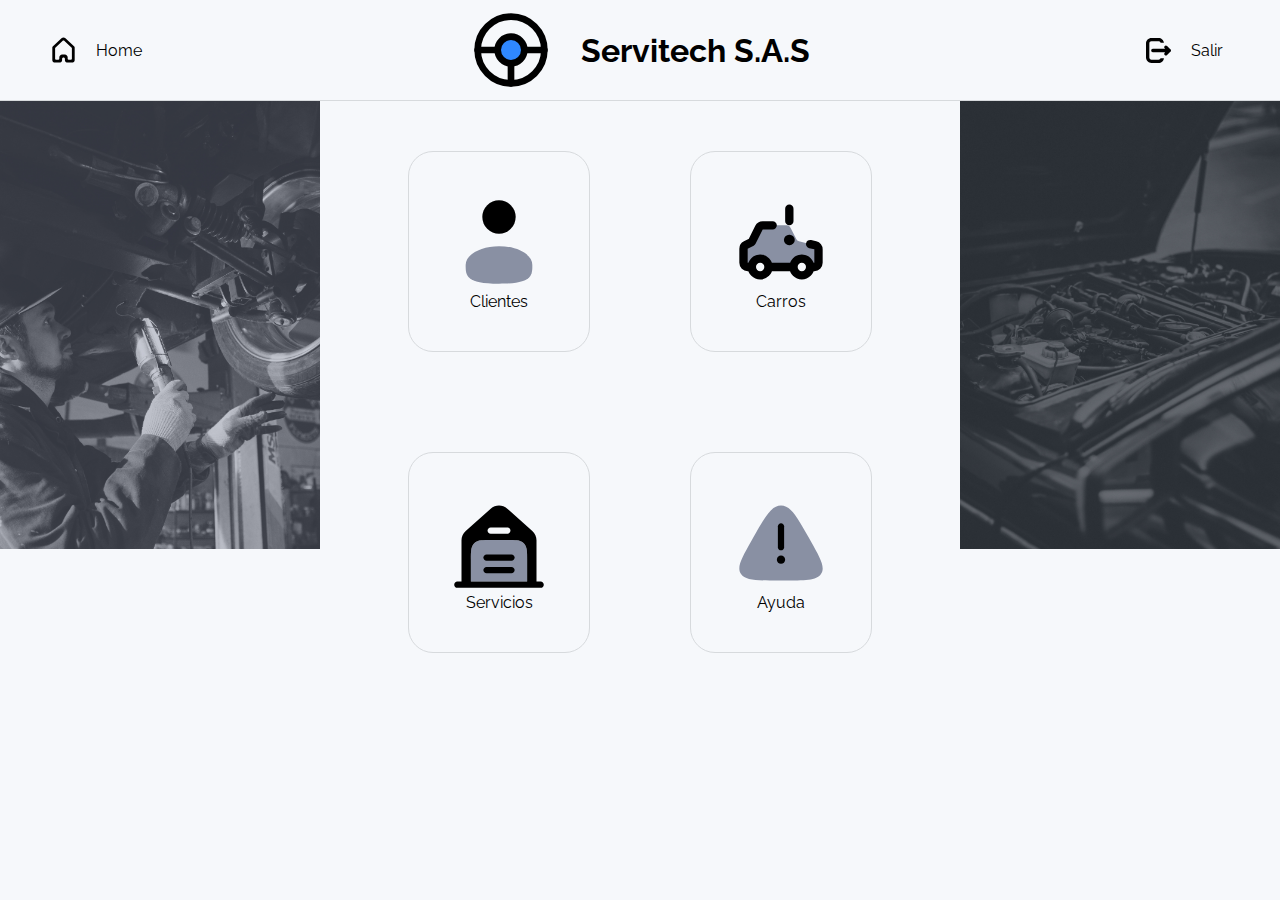
<file: index.html>
<!DOCTYPE html>
<html lang="en">
<head>
    <meta charset="UTF-8">
    <meta name="viewport" content="width=	, initial-scale=1.0">
    <link rel="stylesheet" href="/style.css">
    <link rel="stylesheet" href="https://fonts.googleapis.com/css?family=Raleway">
    <link rel="stylesheet" href="https://fonts.googleapis.com/css?family=Montserrat">
    <title>Document</title>
</head>
<body>
    <header class="header">
        <div class="logoHome">
            <svg width="25px" height="25
            px" viewBox="-1 0 19 19" version="1.1" xmlns="http://www.w3.org/2000/svg" xmlns:xlink="http://www.w3.org/1999/xlink">
        
                <title>home [#1393]</title>
                <desc>Created with Sketch.</desc>
                <defs>
            
            </defs>
                <g id="Page-1" stroke="none" stroke-width="1" fill="none" fill-rule="evenodd">
                    <g id="Dribbble-Light-Preview" transform="translate(-341.000000, -720.000000)" fill="#000000">
                        <g id="icons" transform="translate(56.000000, 160.000000)">
                            <path d="M299.875,576.21213 C299.875,576.76413 299.399,577.00013 298.8125,577.00013 L297.75,577.00013 C297.1635,577.00013 296.6875,576.76413 296.6875,576.21213 L296.6875,575.21213 C296.6875,574.10713 295.736562,573.00013 294.5625,573.00013 L292.4375,573.00013 C291.263438,573.00013 290.3125,574.10713 290.3125,575.21213 L290.3125,576.21213 C290.3125,576.76413 289.8365,577.00013 289.25,577.00013 L288.1875,577.00013 C287.601,577.00013 287.125,576.76413 287.125,576.21213 L287.125,568.14913 C287.125,568.01613 287.181312,567.88913 287.280125,567.79513 L292.738188,562.65913 C293.153625,562.26813 293.826188,562.26813 294.240563,562.65913 L299.719875,567.81513 C299.818688,567.90913 299.875,568.03613 299.875,568.16813 L299.875,576.21213 Z M302,567.62513 C302,567.36013 301.888438,567.10713 301.690812,566.91913 L294.998125,560.58913 C294.169375,559.80613 292.823188,559.80313 291.99125,560.58313 L285.312375,566.84813 C285.112625,567.03613 285,567.29013 285,567.55613 L285,577.21213 C285,578.31713 285.950938,579.00013 287.125,579.00013 L290.3125,579.00013 C291.486562,579.00013 292.4375,578.31713 292.4375,577.21213 L292.4375,576.21213 C292.4375,575.66013 292.9135,575.21213 293.5,575.21213 C294.0865,575.21213 294.5625,575.66013 294.5625,576.21213 L294.5625,577.21213 C294.5625,578.31713 295.513438,579.00013 296.6875,579.00013 L299.875,579.00013 C301.049062,579.00013 302,578.31713 302,577.21213 L302,567.62513 Z" id="home-[#1393]">
            
            </path>
                        </g>
                    </g>
                </g>
            </svg>
            <span>Home</span>
        </div>
        <div class="logoTitleHome">
            <svg width="80px" height="80px" viewBox="0 0 48 48" fill="none" xmlns="http://www.w3.org/2000/svg">
                <rect width="48" height="48" fill="white" fill-opacity="0.01"/>
                <path d="M24 44C35.0457 44 44 35.0457 44 24C44 12.9543 35.0457 4 24 4C12.9543 4 4 12.9543 4 24C4 35.0457 12.9543 44 24 44Z" stroke="#000000" stroke-width="4" stroke-linecap="round" stroke-linejoin="round"/>
                <path d="M24 44V32" stroke="#000000" stroke-width="4" stroke-linecap="round" stroke-linejoin="round"/>
                <path d="M4 24H16" stroke="#000000" stroke-width="4" stroke-linecap="round" stroke-linejoin="round"/>
                <path d="M44 24H32" stroke="#000000" stroke-width="4" stroke-linecap="round" stroke-linejoin="round"/>
                <path d="M32 24C32 28.4183 28.4183 32 24 32C19.5817 32 16 28.4183 16 24C16 19.5817 19.5817 16 24 16C28.4183 16 32 19.5817 32 24Z" fill="#2F88FF"/>
                <path fill-rule="evenodd" clip-rule="evenodd" d="M32 24C32 28.4183 28.4183 32 24 32C19.5817 32 16 28.4183 16 24C16 19.5817 19.5817 16 24 16C28.4183 16 32 19.5817 32 24Z" fill="#2F88FF"/>
                <path d="M32 24C32 28.4183 28.4183 32 24 32C19.5817 32 16 28.4183 16 24C16 19.5817 19.5817 16 24 16C28.4183 16 32 19.5817 32 24Z" stroke="#000000" stroke-width="4" stroke-linecap="round" stroke-linejoin="round"/>
                </svg>
                <h1>Servitech S.A.S</h1>
        </div>
        <div class="logoExit">
            <svg 
            viewBox="0 0 600 600"
            version="1.1"
            id="svg9724"
            sodipodi:docname="exit.svg"
            inkscape:version="1.2.2 (1:1.2.2+202212051550+b0a8486541)"
            width="25"
            height="25"
            xmlns:inkscape="http://www.inkscape.org/namespaces/inkscape"
            xmlns:sodipodi="http://sodipodi.sourceforge.net/DTD/sodipodi-0.dtd"
            xmlns="http://www.w3.org/2000/svg"
            xmlns:svg="http://www.w3.org/2000/svg">
            <defs
                id="defs9728" />
            <sodipodi:namedview
                id="namedview9726"
                pagecolor="#ffffff"
                bordercolor="#666666"
                borderopacity="1.0"
                inkscape:showpageshadow="2"
                inkscape:pageopacity="0.0"
                inkscape:pagecheckerboard="0"
                inkscape:deskcolor="#d1d1d1"
                showgrid="true"
                inkscape:zoom="0.84118632"
                inkscape:cx="445.79898"
                inkscape:cy="283.52815"
                inkscape:window-width="1920"
                inkscape:window-height="1009"
                inkscape:window-x="0"
                inkscape:window-y="1080"
                inkscape:window-maximized="1"
                inkscape:current-layer="svg9724"
                showguides="true">
                <inkscape:grid
                type="xygrid"
                id="grid9972"
                originx="0"
                originy="0" />
                <sodipodi:guide
                position="-260,300"
                orientation="0,-1"
                id="guide383"
                inkscape:locked="false" />
                <sodipodi:guide
                position="300,520"
                orientation="1,0"
                id="guide385"
                inkscape:locked="false" />
                <sodipodi:guide
                position="240,520"
                orientation="0,-1"
                id="guide939"
                inkscape:locked="false" />
                <sodipodi:guide
                position="220,80"
                orientation="0,-1"
                id="guide941"
                inkscape:locked="false" />
                <sodipodi:guide
                position="620,240"
                orientation="-0.70710678,-0.70710678"
                id="guide1075"
                inkscape:locked="false" />
                <sodipodi:guide
                position="450,190"
                orientation="0.70710678,-0.70710678"
                id="guide1077"
                inkscape:locked="false" />
            </sodipodi:namedview>
            
            <path
                id="rect348"
                style="color:#000000;fill:#020202;stroke-linecap:round;stroke-linejoin:round;-inkscape-stroke:none;paint-order:stroke fill markers"
                d="M 130 0 C 58.672245 0 0 58.672245 0 130 L 0 470 C 0 541.32776 58.672245 600 130 600 L 301.57812 600 C 367.83331 600 423.13643 549.36696 430.67188 485 L 349.43555 485 C 343.32179 505.66026 324.7036 520 301.57812 520 L 130 520 C 101.60826 520 80 498.39174 80 470 L 80 130 C 80 101.60826 101.60826 80 130 80 L 301.57812 80 C 324.7036 80 343.32179 94.339739 349.43555 115 L 430.67188 115 C 423.13642 50.633038 367.83331 0 301.57812 0 L 130 0 z " />
            <path
                id="path1073"
                style="color:#000000;fill:#000000;stroke-linecap:round;-inkscape-stroke:none"
                d="m 476.86328,179.99911 a 40,40 0 0 0 -28.28516,11.71484 40,40 0 0 0 0,56.57032 l 11.71485,11.71484 H 163.72656 a 40,40 0 0 0 -40,40 40,40 0 0 0 40,40 h 296.56641 l -11.71485,11.71484 a 40,40 0 0 0 0,56.57032 40,40 0 0 0 56.57032,0 l 72.79101,-72.79102 A 40,40 0 0 0 600,299.99911 40,40 0 0 0 577.5293,264.09481 l -72.38086,-72.38086 a 40,40 0 0 0 -28.28516,-11.71484 z" />
            </svg>
            <span>Salir</span>
        </div>
    </header>
    <section class="containerLogosHome">
        <div class="imgLeft">
            <img class="imgLeft" src="/assets/backgrounds/left.jpg" alt="">
        </div>
        <div class="wrapperLogosIn">
            <div class="logosHome">
                <svg width="100px" height="100px" viewBox="0 0 24 24" fill="none" xmlns="http://www.w3.org/2000/svg">
                <circle cx="12" cy="6" r="4" fill="#000000"/>
                <path opacity="0.5" d="M20 17.5C20 19.9853 20 22 12 22C4 22 4 19.9853 4 17.5C4 15.0147 7.58172 13 12 13C16.4183 13 20 15.0147 20 17.5Z" fill="#1C274C"/>
                </svg>
                <span>Clientes</span>
            </div>
            <div class="logosHome">
                <svg fill="#000000" width="100px" height="100px" viewBox="0 0 24 24" id="car-alert" data-name="Flat Line" xmlns="http://www.w3.org/2000/svg" class="icon flat-line"><path id="secondary" d="M20.24,12.81l-3.93-1a1,1,0,0,1-.65-.52L14.28,8.55a1,1,0,0,0-.9-.55H7.62a1,1,0,0,0-.9.55L5,12l-1.45.72a1,1,0,0,0-.55.9V17a1,1,0,0,0,1,1H5a2,2,0,0,1,4,0h6a2,2,0,0,1,4,0h1a1,1,0,0,0,1-1V13.78A1,1,0,0,0,20.24,12.81Z" style="fill: rgb(28, 39, 76); stroke-width: 2;" opacity="0.5" d="M20 17.5C20 19.9853 20 22 12 22C4 22 4 19.9853 4 17.5C4 15.0147 7.58172 13 12 13C16.4183 13 20 15.0147 20 17.5Z" ></path><line id="primary-upstroke" x1="13.95" y1="11.5" x2="14.05" y2="11.5" style="fill: none; stroke: rgb(0, 0, 0); stroke-linecap: round; stroke-linejoin: round; stroke-width: 2.5;"></line><path id="primary" d="M19,18h1a1,1,0,0,0,1-1V13.78a1,1,0,0,0-.76-1L19,12.5" style="fill: none; stroke: rgb(0, 0, 0); stroke-linecap: round; stroke-linejoin: round; stroke-width: 2;"></path><path id="primary-2" data-name="primary" d="M10,8H7.62a1,1,0,0,0-.9.55L5,12l-1.45.72a1,1,0,0,0-.55.9V17a1,1,0,0,0,1,1H5" style="fill: none; stroke: rgb(0, 0, 0); stroke-linecap: round; stroke-linejoin: round; stroke-width: 2;"></path><path id="primary-3" data-name="primary" d="M9,18h6M7,20a2,2,0,1,1,2-2A2,2,0,0,1,7,20Zm10,0a2,2,0,1,1,2-2A2,2,0,0,1,17,20ZM14,4V7" style="fill: none; stroke: rgb(0, 0, 0); stroke-linecap: round; stroke-linejoin: round; stroke-width: 2;"></path>
                </svg>
                <span>Carros</span>
            </div>
            <div class="logosHome">
                <svg width="100px" height="100px" viewBox="0 0 24 24" fill="none" xmlns="http://www.w3.org/2000/svg">
                    <path fill-rule="evenodd" clip-rule="evenodd" d="M10.0069 3.77169L4.00691 9.10502C3.36644 9.67432 3 10.4903 3 11.3472V21.2501H2C1.58579 21.2501 1.25 21.5858 1.25 22.0001C1.25 22.4143 1.58579 22.7501 2 22.7501H22C22.4142 22.7501 22.75 22.4143 22.75 22.0001C22.75 21.5858 22.4142 21.2501 22 21.2501H21V11.3472C21 10.4903 20.6336 9.67432 19.9931 9.10502L13.9931 3.77169C12.8564 2.76133 11.1436 2.76133 10.0069 3.77169ZM10 8.25005C9.58579 8.25005 9.25 8.58584 9.25 9.00005C9.25 9.41426 9.58579 9.75005 10 9.75005H14C14.4142 9.75005 14.75 9.41426 14.75 9.00005C14.75 8.58584 14.4142 8.25005 14 8.25005H10ZM14.052 11.25C14.9505 11.25 15.6997 11.25 16.2945 11.33C16.9223 11.4144 17.4891 11.6 17.9445 12.0555C18.4 12.511 18.5857 13.0778 18.6701 13.7056C18.7501 14.3004 18.75 15.0496 18.75 15.9481L18.75 21.2501H17.25H6.75H5.25L5.25 15.9481C5.24997 15.0496 5.24994 14.3004 5.32991 13.7056C5.41432 13.0778 5.59999 12.511 6.05546 12.0555C6.51093 11.6 7.07773 11.4144 7.70552 11.33C8.3003 11.25 9.04952 11.25 9.948 11.25H14.052Z" fill="#000000"/>
                    <path opacity="0.5" d="M14.052 11.25H9.948H9.94797C9.04952 11.25 8.30029 11.2499 7.70552 11.3299C7.07773 11.4143 6.51093 11.6 6.05546 12.0555C5.59999 12.5109 5.41432 13.0777 5.32991 13.7055C5.24995 14.3003 5.24997 15.0495 5.25 15.9479V15.9479L5.25 21.25H18.75L18.75 15.948C18.75 15.0496 18.7501 14.3003 18.6701 13.7055C18.5857 13.0777 18.4 12.5109 17.9445 12.0555C17.4891 11.6 16.9223 11.4143 16.2945 11.3299C15.6997 11.2499 14.9505 11.25 14.052 11.25H14.052Z" fill="#1C274C"/>
                    <path d="M9 14.75C8.58579 14.75 8.25 15.0858 8.25 15.5C8.25 15.9142 8.58579 16.25 9 16.25H15C15.4142 16.25 15.75 15.9142 15.75 15.5C15.75 15.0858 15.4142 14.75 15 14.75H9Z" fill="#000000"/>
                    <path d="M9 17.75C8.58579 17.75 8.25 18.0858 8.25 18.5C8.25 18.9142 8.58579 19.25 9 19.25H15C15.4142 19.25 15.75 18.9142 15.75 18.5C15.75 18.0858 15.4142 17.75 15 17.75H9Z" fill="#000000"/>
                    </svg>
                <span>Servicios</span>
            </div>
            <div class="logosHome">
                <svg width="100px" height="100px" viewBox="0 0 24 24" fill="none" xmlns="http://www.w3.org/2000/svg">
                    <path opacity="0.5" d="M12 3C9.68925 3 8.23007 5.58716 5.31171 10.7615L4.94805 11.4063C2.52291 15.7061 1.31034 17.856 2.40626 19.428C3.50217 21 6.21356 21 11.6363 21H12.3637C17.7864 21 20.4978 21 21.5937 19.428C22.6897 17.856 21.4771 15.7061 19.0519 11.4063L18.6883 10.7615C15.7699 5.58716 14.3107 3 12 3Z" fill="#1C274C"/>
                    <path d="M12 7.25C12.4142 7.25 12.75 7.58579 12.75 8V13C12.75 13.4142 12.4142 13.75 12 13.75C11.5858 13.75 11.25 13.4142 11.25 13V8C11.25 7.58579 11.5858 7.25 12 7.25Z" fill="#000000"/>
                    <path d="M12 17C12.5523 17 13 16.5523 13 16C13 15.4477 12.5523 15 12 15C11.4477 15 11 15.4477 11 16C11 16.5523 11.4477 17 12 17Z" fill="#000000"/>
                    </svg>
                <span>Ayuda</span>
            </div>
        </div>
        <div>
            <img class="imgRight" src="/assets/backgrounds/right.jpg" alt="">
        </div>
    </section>
</body>
</html>
</file>
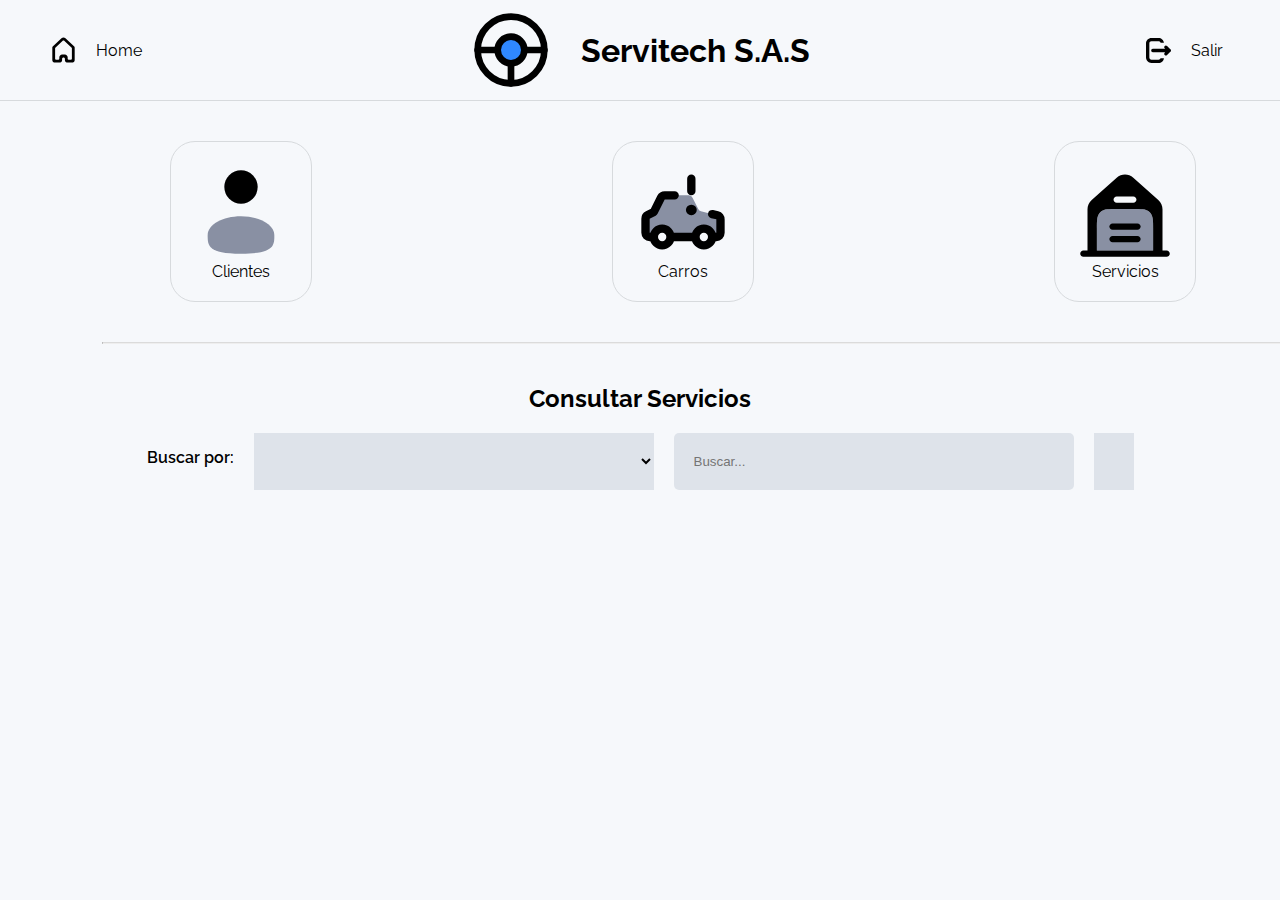
<file: consultar-servicio.html>
<!DOCTYPE html>
<html lang="en">
<head>
    <meta charset="UTF-8">
    <meta name="viewport" content="width=	, initial-scale=1.0">
    <link rel="stylesheet" href="/style.css">
    <link rel="stylesheet" href="https://fonts.googleapis.com/css?family=Raleway">
    <link rel="stylesheet" href="https://fonts.googleapis.com/css?family=Montserrat">
    <link rel="stylesheet" href="https://use.fontawesome.com/releases/v5.15.4/css/all.css" integrity="sha384-DyZ88mC6Up2uqS4h/KRgHuoeGwBcD4Ng9SiP4dIRy0EXTlnuz47vAwmeGwVChigm" crossorigin="anonymous"/>
    <title>Document</title>
</head>
<body>
    <header class="header">
        <div class="logoHome">
            <svg width="25px" height="25
            px" viewBox="-1 0 19 19" version="1.1" xmlns="http://www.w3.org/2000/svg" xmlns:xlink="http://www.w3.org/1999/xlink">
        
                <title>home [#1393]</title>
                <desc>Created with Sketch.</desc>
                <defs>
            
            </defs>
                <g id="Page-1" stroke="none" stroke-width="1" fill="none" fill-rule="evenodd">
                    <g id="Dribbble-Light-Preview" transform="translate(-341.000000, -720.000000)" fill="#000000">
                        <g id="icons" transform="translate(56.000000, 160.000000)">
                            <path d="M299.875,576.21213 C299.875,576.76413 299.399,577.00013 298.8125,577.00013 L297.75,577.00013 C297.1635,577.00013 296.6875,576.76413 296.6875,576.21213 L296.6875,575.21213 C296.6875,574.10713 295.736562,573.00013 294.5625,573.00013 L292.4375,573.00013 C291.263438,573.00013 290.3125,574.10713 290.3125,575.21213 L290.3125,576.21213 C290.3125,576.76413 289.8365,577.00013 289.25,577.00013 L288.1875,577.00013 C287.601,577.00013 287.125,576.76413 287.125,576.21213 L287.125,568.14913 C287.125,568.01613 287.181312,567.88913 287.280125,567.79513 L292.738188,562.65913 C293.153625,562.26813 293.826188,562.26813 294.240563,562.65913 L299.719875,567.81513 C299.818688,567.90913 299.875,568.03613 299.875,568.16813 L299.875,576.21213 Z M302,567.62513 C302,567.36013 301.888438,567.10713 301.690812,566.91913 L294.998125,560.58913 C294.169375,559.80613 292.823188,559.80313 291.99125,560.58313 L285.312375,566.84813 C285.112625,567.03613 285,567.29013 285,567.55613 L285,577.21213 C285,578.31713 285.950938,579.00013 287.125,579.00013 L290.3125,579.00013 C291.486562,579.00013 292.4375,578.31713 292.4375,577.21213 L292.4375,576.21213 C292.4375,575.66013 292.9135,575.21213 293.5,575.21213 C294.0865,575.21213 294.5625,575.66013 294.5625,576.21213 L294.5625,577.21213 C294.5625,578.31713 295.513438,579.00013 296.6875,579.00013 L299.875,579.00013 C301.049062,579.00013 302,578.31713 302,577.21213 L302,567.62513 Z" id="home-[#1393]">
            
            </path>
                        </g>
                    </g>
                </g>
            </svg>
            <span>Home</span>
        </div>
        <div class="logoTitleHome">
            <svg width="80px" height="80px" viewBox="0 0 48 48" fill="none" xmlns="http://www.w3.org/2000/svg">
                <rect width="48" height="48" fill="white" fill-opacity="0.01"/>
                <path d="M24 44C35.0457 44 44 35.0457 44 24C44 12.9543 35.0457 4 24 4C12.9543 4 4 12.9543 4 24C4 35.0457 12.9543 44 24 44Z" stroke="#000000" stroke-width="4" stroke-linecap="round" stroke-linejoin="round"/>
                <path d="M24 44V32" stroke="#000000" stroke-width="4" stroke-linecap="round" stroke-linejoin="round"/>
                <path d="M4 24H16" stroke="#000000" stroke-width="4" stroke-linecap="round" stroke-linejoin="round"/>
                <path d="M44 24H32" stroke="#000000" stroke-width="4" stroke-linecap="round" stroke-linejoin="round"/>
                <path d="M32 24C32 28.4183 28.4183 32 24 32C19.5817 32 16 28.4183 16 24C16 19.5817 19.5817 16 24 16C28.4183 16 32 19.5817 32 24Z" fill="#2F88FF"/>
                <path fill-rule="evenodd" clip-rule="evenodd" d="M32 24C32 28.4183 28.4183 32 24 32C19.5817 32 16 28.4183 16 24C16 19.5817 19.5817 16 24 16C28.4183 16 32 19.5817 32 24Z" fill="#2F88FF"/>
                <path d="M32 24C32 28.4183 28.4183 32 24 32C19.5817 32 16 28.4183 16 24C16 19.5817 19.5817 16 24 16C28.4183 16 32 19.5817 32 24Z" stroke="#000000" stroke-width="4" stroke-linecap="round" stroke-linejoin="round"/>
                </svg>
                <h1>Servitech S.A.S</h1>
        </div>
        <div class="logoExit">
            <svg 
            viewBox="0 0 600 600"
            version="1.1"
            id="svg9724"
            sodipodi:docname="exit.svg"
            inkscape:version="1.2.2 (1:1.2.2+202212051550+b0a8486541)"
            width="25"
            height="25"
            xmlns:inkscape="http://www.inkscape.org/namespaces/inkscape"
            xmlns:sodipodi="http://sodipodi.sourceforge.net/DTD/sodipodi-0.dtd"
            xmlns="http://www.w3.org/2000/svg"
            xmlns:svg="http://www.w3.org/2000/svg">
            <defs
                id="defs9728" />
            <sodipodi:namedview
                id="namedview9726"
                pagecolor="#ffffff"
                bordercolor="#666666"
                borderopacity="1.0"
                inkscape:showpageshadow="2"
                inkscape:pageopacity="0.0"
                inkscape:pagecheckerboard="0"
                inkscape:deskcolor="#d1d1d1"
                showgrid="true"
                inkscape:zoom="0.84118632"
                inkscape:cx="445.79898"
                inkscape:cy="283.52815"
                inkscape:window-width="1920"
                inkscape:window-height="1009"
                inkscape:window-x="0"
                inkscape:window-y="1080"
                inkscape:window-maximized="1"
                inkscape:current-layer="svg9724"
                showguides="true">
                <inkscape:grid
                type="xygrid"
                id="grid9972"
                originx="0"
                originy="0" />
                <sodipodi:guide
                position="-260,300"
                orientation="0,-1"
                id="guide383"
                inkscape:locked="false" />
                <sodipodi:guide
                position="300,520"
                orientation="1,0"
                id="guide385"
                inkscape:locked="false" />
                <sodipodi:guide
                position="240,520"
                orientation="0,-1"
                id="guide939"
                inkscape:locked="false" />
                <sodipodi:guide
                position="220,80"
                orientation="0,-1"
                id="guide941"
                inkscape:locked="false" />
                <sodipodi:guide
                position="620,240"
                orientation="-0.70710678,-0.70710678"
                id="guide1075"
                inkscape:locked="false" />
                <sodipodi:guide
                position="450,190"
                orientation="0.70710678,-0.70710678"
                id="guide1077"
                inkscape:locked="false" />
            </sodipodi:namedview>
            
            <path
                id="rect348"
                style="color:#000000;fill:#020202;stroke-linecap:round;stroke-linejoin:round;-inkscape-stroke:none;paint-order:stroke fill markers"
                d="M 130 0 C 58.672245 0 0 58.672245 0 130 L 0 470 C 0 541.32776 58.672245 600 130 600 L 301.57812 600 C 367.83331 600 423.13643 549.36696 430.67188 485 L 349.43555 485 C 343.32179 505.66026 324.7036 520 301.57812 520 L 130 520 C 101.60826 520 80 498.39174 80 470 L 80 130 C 80 101.60826 101.60826 80 130 80 L 301.57812 80 C 324.7036 80 343.32179 94.339739 349.43555 115 L 430.67188 115 C 423.13642 50.633038 367.83331 0 301.57812 0 L 130 0 z " />
            <path
                id="path1073"
                style="color:#000000;fill:#000000;stroke-linecap:round;-inkscape-stroke:none"
                d="m 476.86328,179.99911 a 40,40 0 0 0 -28.28516,11.71484 40,40 0 0 0 0,56.57032 l 11.71485,11.71484 H 163.72656 a 40,40 0 0 0 -40,40 40,40 0 0 0 40,40 h 296.56641 l -11.71485,11.71484 a 40,40 0 0 0 0,56.57032 40,40 0 0 0 56.57032,0 l 72.79101,-72.79102 A 40,40 0 0 0 600,299.99911 40,40 0 0 0 577.5293,264.09481 l -72.38086,-72.38086 a 40,40 0 0 0 -28.28516,-11.71484 z" />
            </svg>
            <span>Salir</span>
        </div>
    </header>
    <section class="containerLogosrest">
        <div class="wrapperLogosRest">
            <div class="logosRest">
                <svg width="100px" height="100px" viewBox="0 0 24 24" fill="none" xmlns="http://www.w3.org/2000/svg">
                <circle cx="12" cy="6" r="4" fill="#000000"/>
                <path opacity="0.5" d="M20 17.5C20 19.9853 20 22 12 22C4 22 4 19.9853 4 17.5C4 15.0147 7.58172 13 12 13C16.4183 13 20 15.0147 20 17.5Z" fill="#1C274C"/>
                </svg>
                <span>Clientes</span>
            </div>
            <div class="logosRest">
                <svg fill="#000000" width="100px" height="100px" viewBox="0 0 24 24" id="car-alert" data-name="Flat Line" xmlns="http://www.w3.org/2000/svg" class="icon flat-line"><path id="secondary" d="M20.24,12.81l-3.93-1a1,1,0,0,1-.65-.52L14.28,8.55a1,1,0,0,0-.9-.55H7.62a1,1,0,0,0-.9.55L5,12l-1.45.72a1,1,0,0,0-.55.9V17a1,1,0,0,0,1,1H5a2,2,0,0,1,4,0h6a2,2,0,0,1,4,0h1a1,1,0,0,0,1-1V13.78A1,1,0,0,0,20.24,12.81Z" style="fill: rgb(28, 39, 76); stroke-width: 2;" opacity="0.5" d="M20 17.5C20 19.9853 20 22 12 22C4 22 4 19.9853 4 17.5C4 15.0147 7.58172 13 12 13C16.4183 13 20 15.0147 20 17.5Z" ></path><line id="primary-upstroke" x1="13.95" y1="11.5" x2="14.05" y2="11.5" style="fill: none; stroke: rgb(0, 0, 0); stroke-linecap: round; stroke-linejoin: round; stroke-width: 2.5;"></line><path id="primary" d="M19,18h1a1,1,0,0,0,1-1V13.78a1,1,0,0,0-.76-1L19,12.5" style="fill: none; stroke: rgb(0, 0, 0); stroke-linecap: round; stroke-linejoin: round; stroke-width: 2;"></path><path id="primary-2" data-name="primary" d="M10,8H7.62a1,1,0,0,0-.9.55L5,12l-1.45.72a1,1,0,0,0-.55.9V17a1,1,0,0,0,1,1H5" style="fill: none; stroke: rgb(0, 0, 0); stroke-linecap: round; stroke-linejoin: round; stroke-width: 2;"></path><path id="primary-3" data-name="primary" d="M9,18h6M7,20a2,2,0,1,1,2-2A2,2,0,0,1,7,20Zm10,0a2,2,0,1,1,2-2A2,2,0,0,1,17,20ZM14,4V7" style="fill: none; stroke: rgb(0, 0, 0); stroke-linecap: round; stroke-linejoin: round; stroke-width: 2;"></path>
                </svg>
                <span>Carros</span>
            </div>
            <div class="logosRest">
                <svg width="100px" height="100px" viewBox="0 0 24 24" fill="none" xmlns="http://www.w3.org/2000/svg">
                    <path fill-rule="evenodd" clip-rule="evenodd" d="M10.0069 3.77169L4.00691 9.10502C3.36644 9.67432 3 10.4903 3 11.3472V21.2501H2C1.58579 21.2501 1.25 21.5858 1.25 22.0001C1.25 22.4143 1.58579 22.7501 2 22.7501H22C22.4142 22.7501 22.75 22.4143 22.75 22.0001C22.75 21.5858 22.4142 21.2501 22 21.2501H21V11.3472C21 10.4903 20.6336 9.67432 19.9931 9.10502L13.9931 3.77169C12.8564 2.76133 11.1436 2.76133 10.0069 3.77169ZM10 8.25005C9.58579 8.25005 9.25 8.58584 9.25 9.00005C9.25 9.41426 9.58579 9.75005 10 9.75005H14C14.4142 9.75005 14.75 9.41426 14.75 9.00005C14.75 8.58584 14.4142 8.25005 14 8.25005H10ZM14.052 11.25C14.9505 11.25 15.6997 11.25 16.2945 11.33C16.9223 11.4144 17.4891 11.6 17.9445 12.0555C18.4 12.511 18.5857 13.0778 18.6701 13.7056C18.7501 14.3004 18.75 15.0496 18.75 15.9481L18.75 21.2501H17.25H6.75H5.25L5.25 15.9481C5.24997 15.0496 5.24994 14.3004 5.32991 13.7056C5.41432 13.0778 5.59999 12.511 6.05546 12.0555C6.51093 11.6 7.07773 11.4144 7.70552 11.33C8.3003 11.25 9.04952 11.25 9.948 11.25H14.052Z" fill="#000000"/>
                    <path opacity="0.5" d="M14.052 11.25H9.948H9.94797C9.04952 11.25 8.30029 11.2499 7.70552 11.3299C7.07773 11.4143 6.51093 11.6 6.05546 12.0555C5.59999 12.5109 5.41432 13.0777 5.32991 13.7055C5.24995 14.3003 5.24997 15.0495 5.25 15.9479V15.9479L5.25 21.25H18.75L18.75 15.948C18.75 15.0496 18.7501 14.3003 18.6701 13.7055C18.5857 13.0777 18.4 12.5109 17.9445 12.0555C17.4891 11.6 16.9223 11.4143 16.2945 11.3299C15.6997 11.2499 14.9505 11.25 14.052 11.25H14.052Z" fill="#1C274C"/>
                    <path d="M9 14.75C8.58579 14.75 8.25 15.0858 8.25 15.5C8.25 15.9142 8.58579 16.25 9 16.25H15C15.4142 16.25 15.75 15.9142 15.75 15.5C15.75 15.0858 15.4142 14.75 15 14.75H9Z" fill="#000000"/>
                    <path d="M9 17.75C8.58579 17.75 8.25 18.0858 8.25 18.5C8.25 18.9142 8.58579 19.25 9 19.25H15C15.4142 19.25 15.75 18.9142 15.75 18.5C15.75 18.0858 15.4142 17.75 15 17.75H9Z" fill="#000000"/>
                    </svg>
                <span>Servicios</span>
            </div>
            <div class="logosRest">
                <svg width="100px" height="100px" viewBox="0 0 24 24" fill="none" xmlns="http://www.w3.org/2000/svg">
                    <path opacity="0.5" d="M12 3C9.68925 3 8.23007 5.58716 5.31171 10.7615L4.94805 11.4063C2.52291 15.7061 1.31034 17.856 2.40626 19.428C3.50217 21 6.21356 21 11.6363 21H12.3637C17.7864 21 20.4978 21 21.5937 19.428C22.6897 17.856 21.4771 15.7061 19.0519 11.4063L18.6883 10.7615C15.7699 5.58716 14.3107 3 12 3Z" fill="#1C274C"/>
                    <path d="M12 7.25C12.4142 7.25 12.75 7.58579 12.75 8V13C12.75 13.4142 12.4142 13.75 12 13.75C11.5858 13.75 11.25 13.4142 11.25 13V8C11.25 7.58579 11.5858 7.25 12 7.25Z" fill="#000000"/>
                    <path d="M12 17C12.5523 17 13 16.5523 13 16C13 15.4477 12.5523 15 12 15C11.4477 15 11 15.4477 11 16C11 16.5523 11.4477 17 12 17Z" fill="#000000"/>
                    </svg>
                <span>Ayuda</span>
            </div>
        </div>
<hr class="hr">
</section class="form">
    <h1 class="LoginTitle">Consultar Servicios</h1>
            <form action="" method="post" target="_blank">
                    <div class="wrapper">
                        <label for="clientes">Buscar por:</label>
                        <select name="cars" id="cars" form="carform">
                            <option value="volvo"></option>
                            <option value="saab">Identificación</option>
                            <option value="opel">Placa</option>
                            <option value="audi">Número de factura</option>
                    </div>
                    <div class="wrapper wrapperSearch">
                        <input type="search" placeholder="Buscar...">
                        <button class="buttonSearch">
                            <i class="fa-solid fa-magnifying-glass"></i>
                        </button>
                    </div>
            </form>
    </section>    
</body>
</html>
</file>
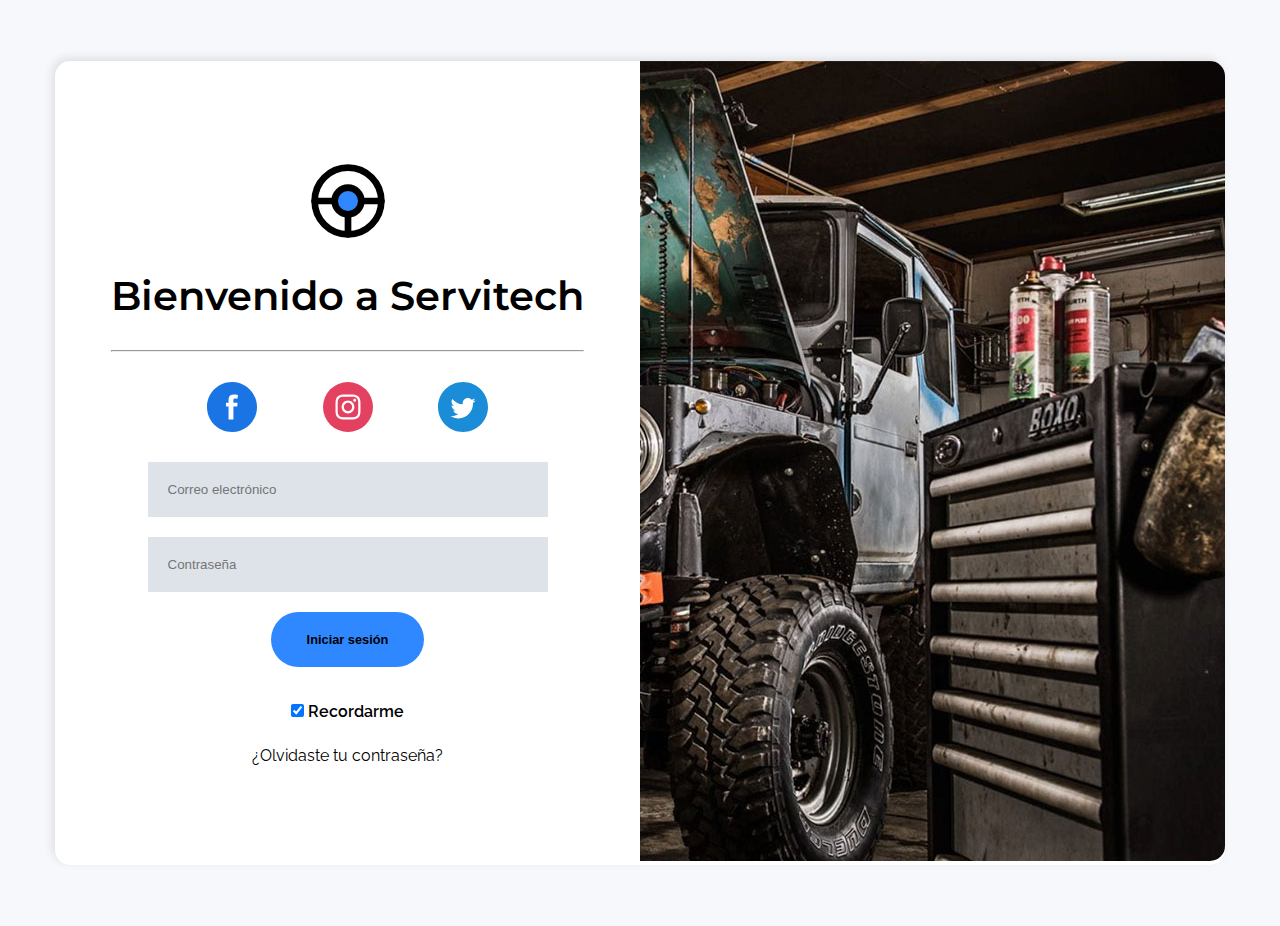
<file: login.html>
<!DOCTYPE html>
<html lang="en">
<head>
    <meta charset="UTF-8">
    <meta name="viewport" content="width=	, initial-scale=1.0">
    <link rel="stylesheet" href="/style.css">
    <link rel="stylesheet" href="https://fonts.googleapis.com/css?family=Raleway">
    <link rel="stylesheet" href="https://fonts.googleapis.com/css?family=Montserrat">
    <title>Document</title>
</head>
<body>
    <section class="LoginContainer">
            <!-- Titulo del login -->
            <div class="wrapperLogin">
                <div class="wrapperTitle">
                    <svg width="80px" height="80px" viewBox="0 0 48 48" fill="none" xmlns="http://www.w3.org/2000/svg">
                        <rect width="48" height="48" fill="white" fill-opacity="0.01"/>
                        <path d="M24 44C35.0457 44 44 35.0457 44 24C44 12.9543 35.0457 4 24 4C12.9543 4 4 12.9543 4 24C4 35.0457 12.9543 44 24 44Z" stroke="#000000" stroke-width="4" stroke-linecap="round" stroke-linejoin="round"/>
                        <path d="M24 44V32" stroke="#000000" stroke-width="4" stroke-linecap="round" stroke-linejoin="round"/>
                        <path d="M4 24H16" stroke="#000000" stroke-width="4" stroke-linecap="round" stroke-linejoin="round"/>
                        <path d="M44 24H32" stroke="#000000" stroke-width="4" stroke-linecap="round" stroke-linejoin="round"/>
                        <path d="M32 24C32 28.4183 28.4183 32 24 32C19.5817 32 16 28.4183 16 24C16 19.5817 19.5817 16 24 16C28.4183 16 32 19.5817 32 24Z" fill="#2F88FF"/>
                        <path fill-rule="evenodd" clip-rule="evenodd" d="M32 24C32 28.4183 28.4183 32 24 32C19.5817 32 16 28.4183 16 24C16 19.5817 19.5817 16 24 16C28.4183 16 32 19.5817 32 24Z" fill="#2F88FF"/>
                        <path d="M32 24C32 28.4183 28.4183 32 24 32C19.5817 32 16 28.4183 16 24C16 19.5817 19.5817 16 24 16C28.4183 16 32 19.5817 32 24Z" stroke="#000000" stroke-width="4" stroke-linecap="round" stroke-linejoin="round"/>
                        </svg>
                    <h1 class="loginTitle">Bienvenido a Servitech</h1>
                    <hr>
                </div>

                <!-- Linea divisora -->
        

                <!-- Social network logos -->
                <div class="wrapperLogos">
                    <svg class="fb" fill="#1B74E4" height="50px" width="50px" version="1.1" id="Layer_1" xmlns="http://www.w3.org/2000/svg" xmlns:xlink="http://www.w3.org/1999/xlink" 
                    viewBox="-143 145 512 512" xml:space="preserve">
            <path d="M113,145c-141.4,0-256,114.6-256,256s114.6,256,256,256s256-114.6,256-256S254.4,145,113,145z M169.5,357.6l-2.9,38.3h-39.3
                v133H77.7v-133H51.2v-38.3h26.5v-25.7c0-11.3,0.3-28.8,8.5-39.7c8.7-11.5,20.6-19.3,41.1-19.3c33.4,0,47.4,4.8,47.4,4.8l-6.6,39.2
                c0,0-11-3.2-21.3-3.2c-10.3,0-19.5,3.7-19.5,14v29.9H169.5z"/>
                            </svg>
                            <svg class="ig" width="50px" height="50px" viewBox="0 0 1024 1024" xmlns="http://www.w3.org/2000/svg">
                                <circle cx="512" cy="512" r="512" style="fill:#e4405f"/>
                                <path d="M512 256c-69.5 0-78.2.3-105.5 1.5-27.3 1.3-45.8 5.6-62.1 11.9-16.8 6.5-31.1 15.3-45.4 29.5s-23 28.5-29.5 45.4c-6.3 16.3-10.6 34.9-11.9 62.1-1.3 27.3-1.5 36-1.5 105.5s.3 78.2 1.5 105.5c1.3 27.2 5.6 45.8 11.9 62.1 6.5 16.8 15.3 31.1 29.5 45.4 14.2 14.2 28.5 23 45.4 29.5 16.3 6.3 34.9 10.6 62.1 11.9 27.3 1.3 36 1.5 105.5 1.5s78.2-.3 105.5-1.5c27.2-1.3 45.8-5.6 62.1-11.9 16.8-6.5 31.1-15.3 45.4-29.5 14.2-14.2 23-28.5 29.5-45.4 6.3-16.3 10.6-34.9 11.9-62.1 1.3-27.3 1.5-36 1.5-105.5s-.3-78.2-1.5-105.5c-1.3-27.2-5.6-45.8-11.9-62.1-6.5-16.8-15.3-31.1-29.5-45.4-14.2-14.2-28.5-23-45.4-29.5-16.3-6.3-34.9-10.6-62.1-11.9-27.3-1.2-36-1.5-105.5-1.5zm0 46.1c68.3 0 76.5.3 103.5 1.5 25 1.2 38.5 5.3 47.5 8.9 12 4.6 20.5 10.2 29.5 19.1 8.9 9 14.5 17.5 19.1 29.5 3.5 9 7.7 22.5 8.8 47.5 1.2 27 1.5 35.1 1.5 103.5s-.3 76.5-1.6 103.5c-1.3 25-5.5 38.5-9 47.5-4.8 12-10.2 20.5-19.2 29.5-8.9 8.9-17.6 14.5-29.4 19.1-9 3.5-22.7 7.7-47.7 8.8-27.2 1.2-35.2 1.5-103.7 1.5s-76.5-.3-103.7-1.6c-25-1.3-38.7-5.5-47.7-9-12.1-4.8-20.5-10.2-29.4-19.2-9-8.9-14.7-17.6-19.2-29.4-3.5-9-7.7-22.7-9-47.7-1-26.9-1.3-35.2-1.3-103.3 0-68.2.3-76.5 1.3-103.7 1.3-25 5.4-38.7 9-47.7 4.5-12.2 10.2-20.5 19.2-29.5 8.9-8.9 17.3-14.7 29.4-19.2 9-3.5 22.4-7.7 47.4-9 27.2-1 35.2-1.3 103.7-1.3l1 .7zm0 78.4c-72.6 0-131.5 58.9-131.5 131.5S439.4 643.5 512 643.5 643.5 584.6 643.5 512 584.6 380.5 512 380.5zm0 216.8c-47.1 0-85.3-38.2-85.3-85.3s38.2-85.3 85.3-85.3 85.3 38.2 85.3 85.3-38.2 85.3-85.3 85.3zm167.4-221.9c0 17-13.8 30.7-30.7 30.7-17 0-30.7-13.8-30.7-30.7s13.8-30.7 30.7-30.7c16.9-.1 30.7 13.7 30.7 30.7z" style="fill:#fff"/>
                                </svg>
                            <svg class="x" fill="#1A8CD8" height="50px" width="50px" version="1.1" id="Layer_1" xmlns="http://www.w3.org/2000/svg" xmlns:xlink="http://www.w3.org/1999/xlink" 
                    viewBox="-143 145 512 512" xml:space="preserve">
            <path d="M113,145c-141.4,0-256,114.6-256,256s114.6,256,256,256s256-114.6,256-256S254.4,145,113,145z M215.2,361.2
                c0.1,2.2,0.1,4.5,0.1,6.8c0,69.5-52.9,149.7-149.7,149.7c-29.7,0-57.4-8.7-80.6-23.6c4.1,0.5,8.3,0.7,12.6,0.7
                c24.6,0,47.3-8.4,65.3-22.5c-23-0.4-42.5-15.6-49.1-36.5c3.2,0.6,6.5,0.9,9.9,0.9c4.8,0,9.5-0.6,13.9-1.9
                C13.5,430-4.6,408.7-4.6,383.2v-0.6c7.1,3.9,15.2,6.3,23.8,6.6c-14.1-9.4-23.4-25.6-23.4-43.8c0-9.6,2.6-18.7,7.1-26.5
                c26,31.9,64.7,52.8,108.4,55c-0.9-3.8-1.4-7.8-1.4-12c0-29,23.6-52.6,52.6-52.6c15.1,0,28.8,6.4,38.4,16.6
                c12-2.4,23.2-6.7,33.4-12.8c-3.9,12.3-12.3,22.6-23.1,29.1c10.6-1.3,20.8-4.1,30.2-8.3C234.4,344.5,225.5,353.7,215.2,361.2z"/>
                            </svg>              
                </div>
                <!-- Formulario de login --> 
                <div class="wrapperForm">
                    <form action="">
                        <p>
                        <input  type="text" placeholder="Correo electrónico" id="user" required>
                        </p>
                        <p>
                        <input type="password" placeholder="Contraseña" id="psw" required>
                        </p>
                        <p>
                        <button class="buttonLogin" type="submit">Iniciar sesión</button>
                        </p>
                        <p>
                        <label>
                        <input type="checkbox" checked="checked" name="remember"> Recordarme
                        </label>
                        </p>
                        <p>¿Olvidaste tu contraseña?</p>
                    </form>    
                </div>
            </div>
            <div class="wrapperWallpaper">
                <img src="/assets/backgrounds/pexels-george-sultan.jpg" alt="">
            </div> 
    </section>
</body>
</html>
</file>
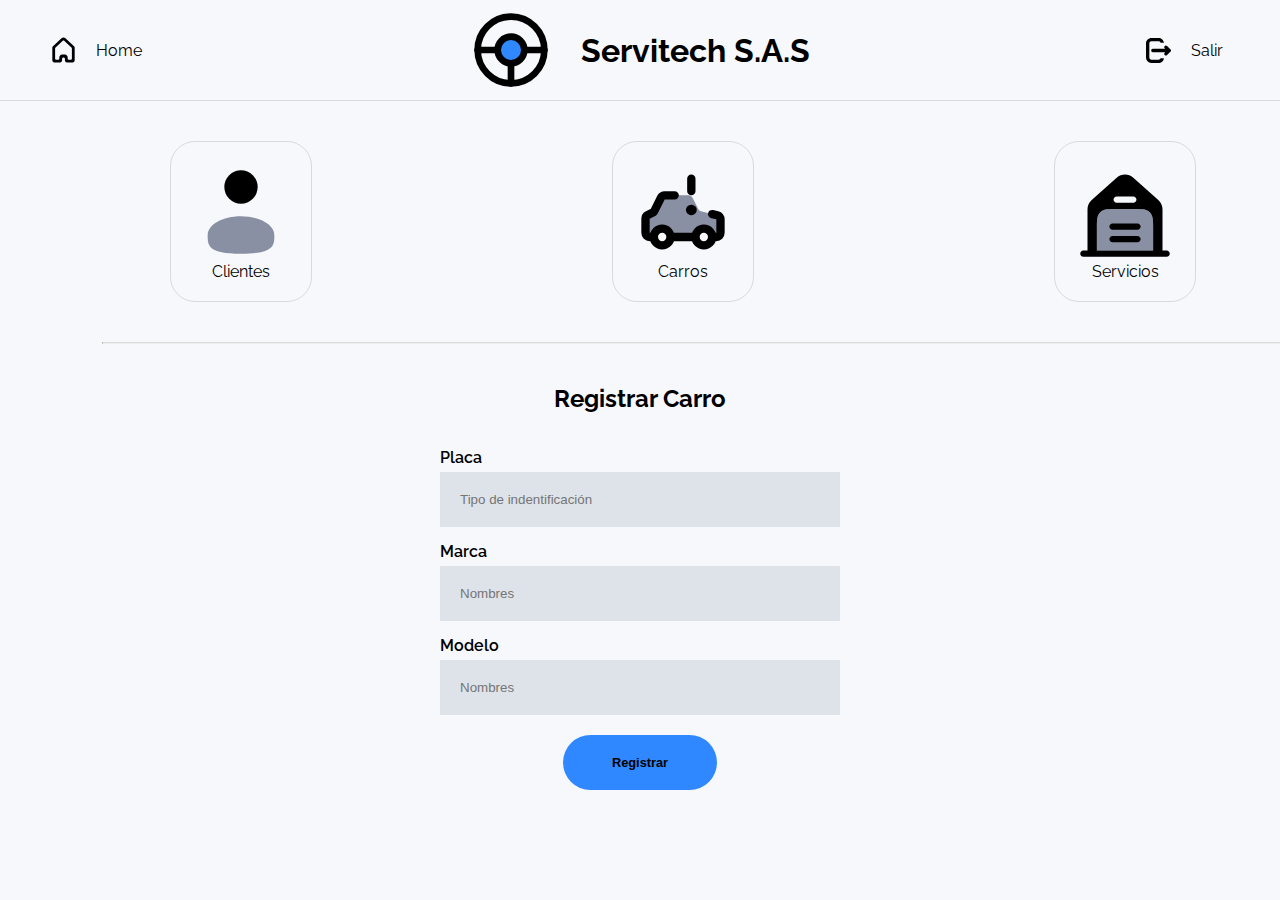
<file: registrar-carro.html>
<!DOCTYPE html>
<html lang="en">
<head>
    <meta charset="UTF-8">
    <meta name="viewport" content="width=	, initial-scale=1.0">
    <link rel="stylesheet" href="/style.css">
    <link rel="stylesheet" href="https://fonts.googleapis.com/css?family=Raleway">
    <link rel="stylesheet" href="https://fonts.googleapis.com/css?family=Montserrat">
    <title>Document</title>
</head>
<body>
    <header class="header">
        <div class="logoHome">
            <svg width="25px" height="25
            px" viewBox="-1 0 19 19" version="1.1" xmlns="http://www.w3.org/2000/svg" xmlns:xlink="http://www.w3.org/1999/xlink">
        
                <title>home [#1393]</title>
                <desc>Created with Sketch.</desc>
                <defs>
            
            </defs>
                <g id="Page-1" stroke="none" stroke-width="1" fill="none" fill-rule="evenodd">
                    <g id="Dribbble-Light-Preview" transform="translate(-341.000000, -720.000000)" fill="#000000">
                        <g id="icons" transform="translate(56.000000, 160.000000)">
                            <path d="M299.875,576.21213 C299.875,576.76413 299.399,577.00013 298.8125,577.00013 L297.75,577.00013 C297.1635,577.00013 296.6875,576.76413 296.6875,576.21213 L296.6875,575.21213 C296.6875,574.10713 295.736562,573.00013 294.5625,573.00013 L292.4375,573.00013 C291.263438,573.00013 290.3125,574.10713 290.3125,575.21213 L290.3125,576.21213 C290.3125,576.76413 289.8365,577.00013 289.25,577.00013 L288.1875,577.00013 C287.601,577.00013 287.125,576.76413 287.125,576.21213 L287.125,568.14913 C287.125,568.01613 287.181312,567.88913 287.280125,567.79513 L292.738188,562.65913 C293.153625,562.26813 293.826188,562.26813 294.240563,562.65913 L299.719875,567.81513 C299.818688,567.90913 299.875,568.03613 299.875,568.16813 L299.875,576.21213 Z M302,567.62513 C302,567.36013 301.888438,567.10713 301.690812,566.91913 L294.998125,560.58913 C294.169375,559.80613 292.823188,559.80313 291.99125,560.58313 L285.312375,566.84813 C285.112625,567.03613 285,567.29013 285,567.55613 L285,577.21213 C285,578.31713 285.950938,579.00013 287.125,579.00013 L290.3125,579.00013 C291.486562,579.00013 292.4375,578.31713 292.4375,577.21213 L292.4375,576.21213 C292.4375,575.66013 292.9135,575.21213 293.5,575.21213 C294.0865,575.21213 294.5625,575.66013 294.5625,576.21213 L294.5625,577.21213 C294.5625,578.31713 295.513438,579.00013 296.6875,579.00013 L299.875,579.00013 C301.049062,579.00013 302,578.31713 302,577.21213 L302,567.62513 Z" id="home-[#1393]">
            
            </path>
                        </g>
                    </g>
                </g>
            </svg>
            <span>Home</span>
        </div>
        <div class="logoTitleHome">
            <svg width="80px" height="80px" viewBox="0 0 48 48" fill="none" xmlns="http://www.w3.org/2000/svg">
                <rect width="48" height="48" fill="white" fill-opacity="0.01"/>
                <path d="M24 44C35.0457 44 44 35.0457 44 24C44 12.9543 35.0457 4 24 4C12.9543 4 4 12.9543 4 24C4 35.0457 12.9543 44 24 44Z" stroke="#000000" stroke-width="4" stroke-linecap="round" stroke-linejoin="round"/>
                <path d="M24 44V32" stroke="#000000" stroke-width="4" stroke-linecap="round" stroke-linejoin="round"/>
                <path d="M4 24H16" stroke="#000000" stroke-width="4" stroke-linecap="round" stroke-linejoin="round"/>
                <path d="M44 24H32" stroke="#000000" stroke-width="4" stroke-linecap="round" stroke-linejoin="round"/>
                <path d="M32 24C32 28.4183 28.4183 32 24 32C19.5817 32 16 28.4183 16 24C16 19.5817 19.5817 16 24 16C28.4183 16 32 19.5817 32 24Z" fill="#2F88FF"/>
                <path fill-rule="evenodd" clip-rule="evenodd" d="M32 24C32 28.4183 28.4183 32 24 32C19.5817 32 16 28.4183 16 24C16 19.5817 19.5817 16 24 16C28.4183 16 32 19.5817 32 24Z" fill="#2F88FF"/>
                <path d="M32 24C32 28.4183 28.4183 32 24 32C19.5817 32 16 28.4183 16 24C16 19.5817 19.5817 16 24 16C28.4183 16 32 19.5817 32 24Z" stroke="#000000" stroke-width="4" stroke-linecap="round" stroke-linejoin="round"/>
                </svg>
                <h1>Servitech S.A.S</h1>
        </div>
        <div class="logoExit">
            <svg 
            viewBox="0 0 600 600"
            version="1.1"
            id="svg9724"
            sodipodi:docname="exit.svg"
            inkscape:version="1.2.2 (1:1.2.2+202212051550+b0a8486541)"
            width="25"
            height="25"
            xmlns:inkscape="http://www.inkscape.org/namespaces/inkscape"
            xmlns:sodipodi="http://sodipodi.sourceforge.net/DTD/sodipodi-0.dtd"
            xmlns="http://www.w3.org/2000/svg"
            xmlns:svg="http://www.w3.org/2000/svg">
            <defs
                id="defs9728" />
            <sodipodi:namedview
                id="namedview9726"
                pagecolor="#ffffff"
                bordercolor="#666666"
                borderopacity="1.0"
                inkscape:showpageshadow="2"
                inkscape:pageopacity="0.0"
                inkscape:pagecheckerboard="0"
                inkscape:deskcolor="#d1d1d1"
                showgrid="true"
                inkscape:zoom="0.84118632"
                inkscape:cx="445.79898"
                inkscape:cy="283.52815"
                inkscape:window-width="1920"
                inkscape:window-height="1009"
                inkscape:window-x="0"
                inkscape:window-y="1080"
                inkscape:window-maximized="1"
                inkscape:current-layer="svg9724"
                showguides="true">
                <inkscape:grid
                type="xygrid"
                id="grid9972"
                originx="0"
                originy="0" />
                <sodipodi:guide
                position="-260,300"
                orientation="0,-1"
                id="guide383"
                inkscape:locked="false" />
                <sodipodi:guide
                position="300,520"
                orientation="1,0"
                id="guide385"
                inkscape:locked="false" />
                <sodipodi:guide
                position="240,520"
                orientation="0,-1"
                id="guide939"
                inkscape:locked="false" />
                <sodipodi:guide
                position="220,80"
                orientation="0,-1"
                id="guide941"
                inkscape:locked="false" />
                <sodipodi:guide
                position="620,240"
                orientation="-0.70710678,-0.70710678"
                id="guide1075"
                inkscape:locked="false" />
                <sodipodi:guide
                position="450,190"
                orientation="0.70710678,-0.70710678"
                id="guide1077"
                inkscape:locked="false" />
            </sodipodi:namedview>
            
            <path
                id="rect348"
                style="color:#000000;fill:#020202;stroke-linecap:round;stroke-linejoin:round;-inkscape-stroke:none;paint-order:stroke fill markers"
                d="M 130 0 C 58.672245 0 0 58.672245 0 130 L 0 470 C 0 541.32776 58.672245 600 130 600 L 301.57812 600 C 367.83331 600 423.13643 549.36696 430.67188 485 L 349.43555 485 C 343.32179 505.66026 324.7036 520 301.57812 520 L 130 520 C 101.60826 520 80 498.39174 80 470 L 80 130 C 80 101.60826 101.60826 80 130 80 L 301.57812 80 C 324.7036 80 343.32179 94.339739 349.43555 115 L 430.67188 115 C 423.13642 50.633038 367.83331 0 301.57812 0 L 130 0 z " />
            <path
                id="path1073"
                style="color:#000000;fill:#000000;stroke-linecap:round;-inkscape-stroke:none"
                d="m 476.86328,179.99911 a 40,40 0 0 0 -28.28516,11.71484 40,40 0 0 0 0,56.57032 l 11.71485,11.71484 H 163.72656 a 40,40 0 0 0 -40,40 40,40 0 0 0 40,40 h 296.56641 l -11.71485,11.71484 a 40,40 0 0 0 0,56.57032 40,40 0 0 0 56.57032,0 l 72.79101,-72.79102 A 40,40 0 0 0 600,299.99911 40,40 0 0 0 577.5293,264.09481 l -72.38086,-72.38086 a 40,40 0 0 0 -28.28516,-11.71484 z" />
            </svg>
            <span>Salir</span>
        </div>
    </header>
    <section class="containerLogosrest">
        <div class="wrapperLogosRest">
            <div class="logosRest">
                <svg width="100px" height="100px" viewBox="0 0 24 24" fill="none" xmlns="http://www.w3.org/2000/svg">
                <circle cx="12" cy="6" r="4" fill="#000000"/>
                <path opacity="0.5" d="M20 17.5C20 19.9853 20 22 12 22C4 22 4 19.9853 4 17.5C4 15.0147 7.58172 13 12 13C16.4183 13 20 15.0147 20 17.5Z" fill="#1C274C"/>
                </svg>
                <span>Clientes</span>
            </div>
            <div class="logosRest">
                <svg fill="#000000" width="100px" height="100px" viewBox="0 0 24 24" id="car-alert" data-name="Flat Line" xmlns="http://www.w3.org/2000/svg" class="icon flat-line"><path id="secondary" d="M20.24,12.81l-3.93-1a1,1,0,0,1-.65-.52L14.28,8.55a1,1,0,0,0-.9-.55H7.62a1,1,0,0,0-.9.55L5,12l-1.45.72a1,1,0,0,0-.55.9V17a1,1,0,0,0,1,1H5a2,2,0,0,1,4,0h6a2,2,0,0,1,4,0h1a1,1,0,0,0,1-1V13.78A1,1,0,0,0,20.24,12.81Z" style="fill: rgb(28, 39, 76); stroke-width: 2;" opacity="0.5" d="M20 17.5C20 19.9853 20 22 12 22C4 22 4 19.9853 4 17.5C4 15.0147 7.58172 13 12 13C16.4183 13 20 15.0147 20 17.5Z" ></path><line id="primary-upstroke" x1="13.95" y1="11.5" x2="14.05" y2="11.5" style="fill: none; stroke: rgb(0, 0, 0); stroke-linecap: round; stroke-linejoin: round; stroke-width: 2.5;"></line><path id="primary" d="M19,18h1a1,1,0,0,0,1-1V13.78a1,1,0,0,0-.76-1L19,12.5" style="fill: none; stroke: rgb(0, 0, 0); stroke-linecap: round; stroke-linejoin: round; stroke-width: 2;"></path><path id="primary-2" data-name="primary" d="M10,8H7.62a1,1,0,0,0-.9.55L5,12l-1.45.72a1,1,0,0,0-.55.9V17a1,1,0,0,0,1,1H5" style="fill: none; stroke: rgb(0, 0, 0); stroke-linecap: round; stroke-linejoin: round; stroke-width: 2;"></path><path id="primary-3" data-name="primary" d="M9,18h6M7,20a2,2,0,1,1,2-2A2,2,0,0,1,7,20Zm10,0a2,2,0,1,1,2-2A2,2,0,0,1,17,20ZM14,4V7" style="fill: none; stroke: rgb(0, 0, 0); stroke-linecap: round; stroke-linejoin: round; stroke-width: 2;"></path>
                </svg>
                <span>Carros</span>
            </div>
            <div class="logosRest">
                <svg width="100px" height="100px" viewBox="0 0 24 24" fill="none" xmlns="http://www.w3.org/2000/svg">
                    <path fill-rule="evenodd" clip-rule="evenodd" d="M10.0069 3.77169L4.00691 9.10502C3.36644 9.67432 3 10.4903 3 11.3472V21.2501H2C1.58579 21.2501 1.25 21.5858 1.25 22.0001C1.25 22.4143 1.58579 22.7501 2 22.7501H22C22.4142 22.7501 22.75 22.4143 22.75 22.0001C22.75 21.5858 22.4142 21.2501 22 21.2501H21V11.3472C21 10.4903 20.6336 9.67432 19.9931 9.10502L13.9931 3.77169C12.8564 2.76133 11.1436 2.76133 10.0069 3.77169ZM10 8.25005C9.58579 8.25005 9.25 8.58584 9.25 9.00005C9.25 9.41426 9.58579 9.75005 10 9.75005H14C14.4142 9.75005 14.75 9.41426 14.75 9.00005C14.75 8.58584 14.4142 8.25005 14 8.25005H10ZM14.052 11.25C14.9505 11.25 15.6997 11.25 16.2945 11.33C16.9223 11.4144 17.4891 11.6 17.9445 12.0555C18.4 12.511 18.5857 13.0778 18.6701 13.7056C18.7501 14.3004 18.75 15.0496 18.75 15.9481L18.75 21.2501H17.25H6.75H5.25L5.25 15.9481C5.24997 15.0496 5.24994 14.3004 5.32991 13.7056C5.41432 13.0778 5.59999 12.511 6.05546 12.0555C6.51093 11.6 7.07773 11.4144 7.70552 11.33C8.3003 11.25 9.04952 11.25 9.948 11.25H14.052Z" fill="#000000"/>
                    <path opacity="0.5" d="M14.052 11.25H9.948H9.94797C9.04952 11.25 8.30029 11.2499 7.70552 11.3299C7.07773 11.4143 6.51093 11.6 6.05546 12.0555C5.59999 12.5109 5.41432 13.0777 5.32991 13.7055C5.24995 14.3003 5.24997 15.0495 5.25 15.9479V15.9479L5.25 21.25H18.75L18.75 15.948C18.75 15.0496 18.7501 14.3003 18.6701 13.7055C18.5857 13.0777 18.4 12.5109 17.9445 12.0555C17.4891 11.6 16.9223 11.4143 16.2945 11.3299C15.6997 11.2499 14.9505 11.25 14.052 11.25H14.052Z" fill="#1C274C"/>
                    <path d="M9 14.75C8.58579 14.75 8.25 15.0858 8.25 15.5C8.25 15.9142 8.58579 16.25 9 16.25H15C15.4142 16.25 15.75 15.9142 15.75 15.5C15.75 15.0858 15.4142 14.75 15 14.75H9Z" fill="#000000"/>
                    <path d="M9 17.75C8.58579 17.75 8.25 18.0858 8.25 18.5C8.25 18.9142 8.58579 19.25 9 19.25H15C15.4142 19.25 15.75 18.9142 15.75 18.5C15.75 18.0858 15.4142 17.75 15 17.75H9Z" fill="#000000"/>
                    </svg>
                <span>Servicios</span>
            </div>
            <div class="logosRest">
                <svg width="100px" height="100px" viewBox="0 0 24 24" fill="none" xmlns="http://www.w3.org/2000/svg">
                    <path opacity="0.5" d="M12 3C9.68925 3 8.23007 5.58716 5.31171 10.7615L4.94805 11.4063C2.52291 15.7061 1.31034 17.856 2.40626 19.428C3.50217 21 6.21356 21 11.6363 21H12.3637C17.7864 21 20.4978 21 21.5937 19.428C22.6897 17.856 21.4771 15.7061 19.0519 11.4063L18.6883 10.7615C15.7699 5.58716 14.3107 3 12 3Z" fill="#1C274C"/>
                    <path d="M12 7.25C12.4142 7.25 12.75 7.58579 12.75 8V13C12.75 13.4142 12.4142 13.75 12 13.75C11.5858 13.75 11.25 13.4142 11.25 13V8C11.25 7.58579 11.5858 7.25 12 7.25Z" fill="#000000"/>
                    <path d="M12 17C12.5523 17 13 16.5523 13 16C13 15.4477 12.5523 15 12 15C11.4477 15 11 15.4477 11 16C11 16.5523 11.4477 17 12 17Z" fill="#000000"/>
                    </svg>
                <span>Ayuda</span>
            </div>
        </div>
<hr class="hr">
    </section class="form">
    <h1 class="LoginTitle">Registrar Carro</h1>
    <section class="containerFormRegistrarRest">
        
        <div class="left"></div>
        <div class="containerFormRegistrarCliente">
            <p>   
            <label for="psw">Placa</label>
            <input type="text" placeholder="Tipo de indentificación" name="psw" required>
            </p>
            <p>
            <label for="psw">Marca</label>
            <input type="text" placeholder="Nombres" name="psw" required>
            </p>
            <p>
            <label for="psw">Modelo</label>
            <input type="text" placeholder="Nombres" name="psw" required>
            </p>
            <p class="registrar">
                <button class="buttonRegistrar" type="submit">Registrar</button>
                <div class="right"></div>
            </p>
        </div>
    </section>
</body>
</html>
</file>
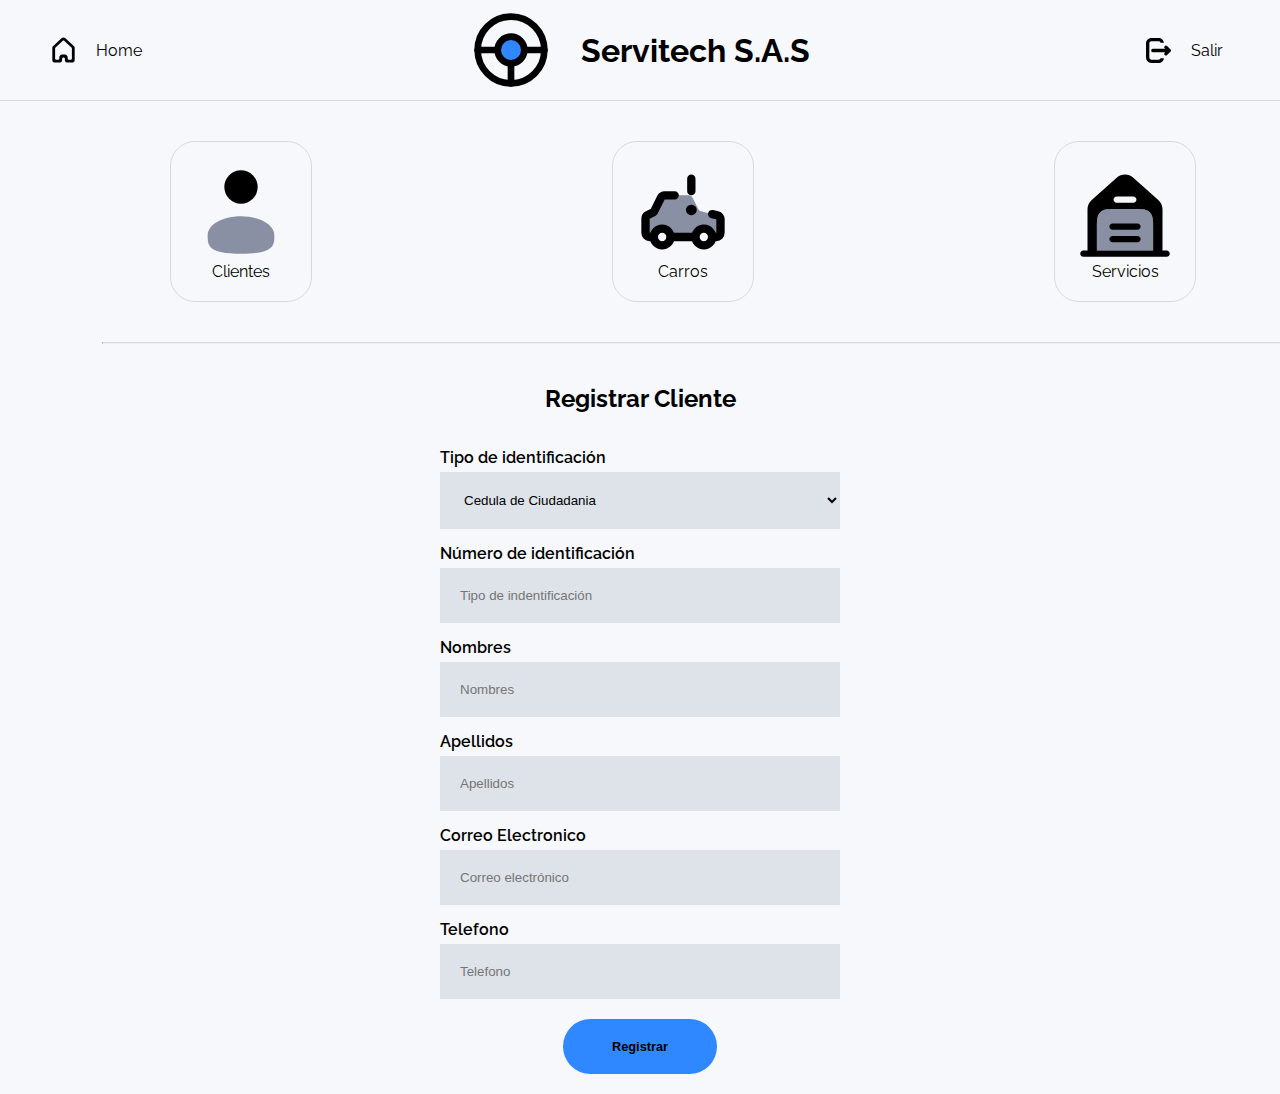
<file: registrar-cliente.html>
<!DOCTYPE html>
<html lang="en">
<head>
    <meta charset="UTF-8">
    <meta name="viewport" content="width=	, initial-scale=1.0">
    <link rel="stylesheet" href="/style.css">
    <link rel="stylesheet" href="https://fonts.googleapis.com/css?family=Raleway">
    <link rel="stylesheet" href="https://fonts.googleapis.com/css?family=Montserrat">
    <title>Document</title>
</head>
<body>
    <header class="header">
        <div class="logoHome">
            <svg width="25px" height="25
            px" viewBox="-1 0 19 19" version="1.1" xmlns="http://www.w3.org/2000/svg" xmlns:xlink="http://www.w3.org/1999/xlink">
        
                <title>home [#1393]</title>
                <desc>Created with Sketch.</desc>
                <defs>
            
            </defs>
                <g id="Page-1" stroke="none" stroke-width="1" fill="none" fill-rule="evenodd">
                    <g id="Dribbble-Light-Preview" transform="translate(-341.000000, -720.000000)" fill="#000000">
                        <g id="icons" transform="translate(56.000000, 160.000000)">
                            <path d="M299.875,576.21213 C299.875,576.76413 299.399,577.00013 298.8125,577.00013 L297.75,577.00013 C297.1635,577.00013 296.6875,576.76413 296.6875,576.21213 L296.6875,575.21213 C296.6875,574.10713 295.736562,573.00013 294.5625,573.00013 L292.4375,573.00013 C291.263438,573.00013 290.3125,574.10713 290.3125,575.21213 L290.3125,576.21213 C290.3125,576.76413 289.8365,577.00013 289.25,577.00013 L288.1875,577.00013 C287.601,577.00013 287.125,576.76413 287.125,576.21213 L287.125,568.14913 C287.125,568.01613 287.181312,567.88913 287.280125,567.79513 L292.738188,562.65913 C293.153625,562.26813 293.826188,562.26813 294.240563,562.65913 L299.719875,567.81513 C299.818688,567.90913 299.875,568.03613 299.875,568.16813 L299.875,576.21213 Z M302,567.62513 C302,567.36013 301.888438,567.10713 301.690812,566.91913 L294.998125,560.58913 C294.169375,559.80613 292.823188,559.80313 291.99125,560.58313 L285.312375,566.84813 C285.112625,567.03613 285,567.29013 285,567.55613 L285,577.21213 C285,578.31713 285.950938,579.00013 287.125,579.00013 L290.3125,579.00013 C291.486562,579.00013 292.4375,578.31713 292.4375,577.21213 L292.4375,576.21213 C292.4375,575.66013 292.9135,575.21213 293.5,575.21213 C294.0865,575.21213 294.5625,575.66013 294.5625,576.21213 L294.5625,577.21213 C294.5625,578.31713 295.513438,579.00013 296.6875,579.00013 L299.875,579.00013 C301.049062,579.00013 302,578.31713 302,577.21213 L302,567.62513 Z" id="home-[#1393]">
            
            </path>
                        </g>
                    </g>
                </g>
            </svg>
            <span>Home</span>
        </div>
        <div class="logoTitleHome">
            <svg width="80px" height="80px" viewBox="0 0 48 48" fill="none" xmlns="http://www.w3.org/2000/svg">
                <rect width="48" height="48" fill="white" fill-opacity="0.01"/>
                <path d="M24 44C35.0457 44 44 35.0457 44 24C44 12.9543 35.0457 4 24 4C12.9543 4 4 12.9543 4 24C4 35.0457 12.9543 44 24 44Z" stroke="#000000" stroke-width="4" stroke-linecap="round" stroke-linejoin="round"/>
                <path d="M24 44V32" stroke="#000000" stroke-width="4" stroke-linecap="round" stroke-linejoin="round"/>
                <path d="M4 24H16" stroke="#000000" stroke-width="4" stroke-linecap="round" stroke-linejoin="round"/>
                <path d="M44 24H32" stroke="#000000" stroke-width="4" stroke-linecap="round" stroke-linejoin="round"/>
                <path d="M32 24C32 28.4183 28.4183 32 24 32C19.5817 32 16 28.4183 16 24C16 19.5817 19.5817 16 24 16C28.4183 16 32 19.5817 32 24Z" fill="#2F88FF"/>
                <path fill-rule="evenodd" clip-rule="evenodd" d="M32 24C32 28.4183 28.4183 32 24 32C19.5817 32 16 28.4183 16 24C16 19.5817 19.5817 16 24 16C28.4183 16 32 19.5817 32 24Z" fill="#2F88FF"/>
                <path d="M32 24C32 28.4183 28.4183 32 24 32C19.5817 32 16 28.4183 16 24C16 19.5817 19.5817 16 24 16C28.4183 16 32 19.5817 32 24Z" stroke="#000000" stroke-width="4" stroke-linecap="round" stroke-linejoin="round"/>
                </svg>
                <h1>Servitech S.A.S</h1>
        </div>
        <div class="logoExit">
            <svg 
            viewBox="0 0 600 600"
            version="1.1"
            id="svg9724"
            sodipodi:docname="exit.svg"
            inkscape:version="1.2.2 (1:1.2.2+202212051550+b0a8486541)"
            width="25"
            height="25"
            xmlns:inkscape="http://www.inkscape.org/namespaces/inkscape"
            xmlns:sodipodi="http://sodipodi.sourceforge.net/DTD/sodipodi-0.dtd"
            xmlns="http://www.w3.org/2000/svg"
            xmlns:svg="http://www.w3.org/2000/svg">
            <defs
                id="defs9728" />
            <sodipodi:namedview
                id="namedview9726"
                pagecolor="#ffffff"
                bordercolor="#666666"
                borderopacity="1.0"
                inkscape:showpageshadow="2"
                inkscape:pageopacity="0.0"
                inkscape:pagecheckerboard="0"
                inkscape:deskcolor="#d1d1d1"
                showgrid="true"
                inkscape:zoom="0.84118632"
                inkscape:cx="445.79898"
                inkscape:cy="283.52815"
                inkscape:window-width="1920"
                inkscape:window-height="1009"
                inkscape:window-x="0"
                inkscape:window-y="1080"
                inkscape:window-maximized="1"
                inkscape:current-layer="svg9724"
                showguides="true">
                <inkscape:grid
                type="xygrid"
                id="grid9972"
                originx="0"
                originy="0" />
                <sodipodi:guide
                position="-260,300"
                orientation="0,-1"
                id="guide383"
                inkscape:locked="false" />
                <sodipodi:guide
                position="300,520"
                orientation="1,0"
                id="guide385"
                inkscape:locked="false" />
                <sodipodi:guide
                position="240,520"
                orientation="0,-1"
                id="guide939"
                inkscape:locked="false" />
                <sodipodi:guide
                position="220,80"
                orientation="0,-1"
                id="guide941"
                inkscape:locked="false" />
                <sodipodi:guide
                position="620,240"
                orientation="-0.70710678,-0.70710678"
                id="guide1075"
                inkscape:locked="false" />
                <sodipodi:guide
                position="450,190"
                orientation="0.70710678,-0.70710678"
                id="guide1077"
                inkscape:locked="false" />
            </sodipodi:namedview>
            
            <path
                id="rect348"
                style="color:#000000;fill:#020202;stroke-linecap:round;stroke-linejoin:round;-inkscape-stroke:none;paint-order:stroke fill markers"
                d="M 130 0 C 58.672245 0 0 58.672245 0 130 L 0 470 C 0 541.32776 58.672245 600 130 600 L 301.57812 600 C 367.83331 600 423.13643 549.36696 430.67188 485 L 349.43555 485 C 343.32179 505.66026 324.7036 520 301.57812 520 L 130 520 C 101.60826 520 80 498.39174 80 470 L 80 130 C 80 101.60826 101.60826 80 130 80 L 301.57812 80 C 324.7036 80 343.32179 94.339739 349.43555 115 L 430.67188 115 C 423.13642 50.633038 367.83331 0 301.57812 0 L 130 0 z " />
            <path
                id="path1073"
                style="color:#000000;fill:#000000;stroke-linecap:round;-inkscape-stroke:none"
                d="m 476.86328,179.99911 a 40,40 0 0 0 -28.28516,11.71484 40,40 0 0 0 0,56.57032 l 11.71485,11.71484 H 163.72656 a 40,40 0 0 0 -40,40 40,40 0 0 0 40,40 h 296.56641 l -11.71485,11.71484 a 40,40 0 0 0 0,56.57032 40,40 0 0 0 56.57032,0 l 72.79101,-72.79102 A 40,40 0 0 0 600,299.99911 40,40 0 0 0 577.5293,264.09481 l -72.38086,-72.38086 a 40,40 0 0 0 -28.28516,-11.71484 z" />
            </svg>
            <span>Salir</span>
        </div>
    </header>
    <section class="containerLogosrest">
        <div class="wrapperLogosRest">
            <div class="logosRest">
                <svg width="100px" height="100px" viewBox="0 0 24 24" fill="none" xmlns="http://www.w3.org/2000/svg">
                <circle cx="12" cy="6" r="4" fill="#000000"/>
                <path opacity="0.5" d="M20 17.5C20 19.9853 20 22 12 22C4 22 4 19.9853 4 17.5C4 15.0147 7.58172 13 12 13C16.4183 13 20 15.0147 20 17.5Z" fill="#1C274C"/>
                </svg>
                <span>Clientes</span>
            </div>
            <div class="logosRest">
                <svg fill="#000000" width="100px" height="100px" viewBox="0 0 24 24" id="car-alert" data-name="Flat Line" xmlns="http://www.w3.org/2000/svg" class="icon flat-line"><path id="secondary" d="M20.24,12.81l-3.93-1a1,1,0,0,1-.65-.52L14.28,8.55a1,1,0,0,0-.9-.55H7.62a1,1,0,0,0-.9.55L5,12l-1.45.72a1,1,0,0,0-.55.9V17a1,1,0,0,0,1,1H5a2,2,0,0,1,4,0h6a2,2,0,0,1,4,0h1a1,1,0,0,0,1-1V13.78A1,1,0,0,0,20.24,12.81Z" style="fill: rgb(28, 39, 76); stroke-width: 2;" opacity="0.5" d="M20 17.5C20 19.9853 20 22 12 22C4 22 4 19.9853 4 17.5C4 15.0147 7.58172 13 12 13C16.4183 13 20 15.0147 20 17.5Z" ></path><line id="primary-upstroke" x1="13.95" y1="11.5" x2="14.05" y2="11.5" style="fill: none; stroke: rgb(0, 0, 0); stroke-linecap: round; stroke-linejoin: round; stroke-width: 2.5;"></line><path id="primary" d="M19,18h1a1,1,0,0,0,1-1V13.78a1,1,0,0,0-.76-1L19,12.5" style="fill: none; stroke: rgb(0, 0, 0); stroke-linecap: round; stroke-linejoin: round; stroke-width: 2;"></path><path id="primary-2" data-name="primary" d="M10,8H7.62a1,1,0,0,0-.9.55L5,12l-1.45.72a1,1,0,0,0-.55.9V17a1,1,0,0,0,1,1H5" style="fill: none; stroke: rgb(0, 0, 0); stroke-linecap: round; stroke-linejoin: round; stroke-width: 2;"></path><path id="primary-3" data-name="primary" d="M9,18h6M7,20a2,2,0,1,1,2-2A2,2,0,0,1,7,20Zm10,0a2,2,0,1,1,2-2A2,2,0,0,1,17,20ZM14,4V7" style="fill: none; stroke: rgb(0, 0, 0); stroke-linecap: round; stroke-linejoin: round; stroke-width: 2;"></path>
                </svg>
                <span>Carros</span>
            </div>
            <div class="logosRest">
                <svg width="100px" height="100px" viewBox="0 0 24 24" fill="none" xmlns="http://www.w3.org/2000/svg">
                    <path fill-rule="evenodd" clip-rule="evenodd" d="M10.0069 3.77169L4.00691 9.10502C3.36644 9.67432 3 10.4903 3 11.3472V21.2501H2C1.58579 21.2501 1.25 21.5858 1.25 22.0001C1.25 22.4143 1.58579 22.7501 2 22.7501H22C22.4142 22.7501 22.75 22.4143 22.75 22.0001C22.75 21.5858 22.4142 21.2501 22 21.2501H21V11.3472C21 10.4903 20.6336 9.67432 19.9931 9.10502L13.9931 3.77169C12.8564 2.76133 11.1436 2.76133 10.0069 3.77169ZM10 8.25005C9.58579 8.25005 9.25 8.58584 9.25 9.00005C9.25 9.41426 9.58579 9.75005 10 9.75005H14C14.4142 9.75005 14.75 9.41426 14.75 9.00005C14.75 8.58584 14.4142 8.25005 14 8.25005H10ZM14.052 11.25C14.9505 11.25 15.6997 11.25 16.2945 11.33C16.9223 11.4144 17.4891 11.6 17.9445 12.0555C18.4 12.511 18.5857 13.0778 18.6701 13.7056C18.7501 14.3004 18.75 15.0496 18.75 15.9481L18.75 21.2501H17.25H6.75H5.25L5.25 15.9481C5.24997 15.0496 5.24994 14.3004 5.32991 13.7056C5.41432 13.0778 5.59999 12.511 6.05546 12.0555C6.51093 11.6 7.07773 11.4144 7.70552 11.33C8.3003 11.25 9.04952 11.25 9.948 11.25H14.052Z" fill="#000000"/>
                    <path opacity="0.5" d="M14.052 11.25H9.948H9.94797C9.04952 11.25 8.30029 11.2499 7.70552 11.3299C7.07773 11.4143 6.51093 11.6 6.05546 12.0555C5.59999 12.5109 5.41432 13.0777 5.32991 13.7055C5.24995 14.3003 5.24997 15.0495 5.25 15.9479V15.9479L5.25 21.25H18.75L18.75 15.948C18.75 15.0496 18.7501 14.3003 18.6701 13.7055C18.5857 13.0777 18.4 12.5109 17.9445 12.0555C17.4891 11.6 16.9223 11.4143 16.2945 11.3299C15.6997 11.2499 14.9505 11.25 14.052 11.25H14.052Z" fill="#1C274C"/>
                    <path d="M9 14.75C8.58579 14.75 8.25 15.0858 8.25 15.5C8.25 15.9142 8.58579 16.25 9 16.25H15C15.4142 16.25 15.75 15.9142 15.75 15.5C15.75 15.0858 15.4142 14.75 15 14.75H9Z" fill="#000000"/>
                    <path d="M9 17.75C8.58579 17.75 8.25 18.0858 8.25 18.5C8.25 18.9142 8.58579 19.25 9 19.25H15C15.4142 19.25 15.75 18.9142 15.75 18.5C15.75 18.0858 15.4142 17.75 15 17.75H9Z" fill="#000000"/>
                    </svg>
                <span>Servicios</span>
            </div>
            <div class="logosRest">
                <svg width="100px" height="100px" viewBox="0 0 24 24" fill="none" xmlns="http://www.w3.org/2000/svg">
                    <path opacity="0.5" d="M12 3C9.68925 3 8.23007 5.58716 5.31171 10.7615L4.94805 11.4063C2.52291 15.7061 1.31034 17.856 2.40626 19.428C3.50217 21 6.21356 21 11.6363 21H12.3637C17.7864 21 20.4978 21 21.5937 19.428C22.6897 17.856 21.4771 15.7061 19.0519 11.4063L18.6883 10.7615C15.7699 5.58716 14.3107 3 12 3Z" fill="#1C274C"/>
                    <path d="M12 7.25C12.4142 7.25 12.75 7.58579 12.75 8V13C12.75 13.4142 12.4142 13.75 12 13.75C11.5858 13.75 11.25 13.4142 11.25 13V8C11.25 7.58579 11.5858 7.25 12 7.25Z" fill="#000000"/>
                    <path d="M12 17C12.5523 17 13 16.5523 13 16C13 15.4477 12.5523 15 12 15C11.4477 15 11 15.4477 11 16C11 16.5523 11.4477 17 12 17Z" fill="#000000"/>
                    </svg>
                <span>Ayuda</span>
            </div>
        </div>
<hr class="hr">
    </section class="form">
    <h1 class="LoginTitle">Registrar Cliente</h1>
    <section class="containerFormRegistrarRest">
        <div class="left"></div>
        <div class="containerFormRegistrarCliente">
            <label for="clientes">Tipo de identificación</label>
                <select name="cars" id="cars" form="carform">
                    <option value="volvo">Cedula de Ciudadania</option>
                    <option value="saab">tarjeta de identidad</option>
                    <option value="opel">Cedula de extranjeria</option>
                    <option value="audi">Pasaporte</option>
                </select>
            <p>   
            <label for="psw">Número de identificación</label>
            <input type="text" placeholder="Tipo de indentificación" name="psw" required>
            </p>
            <p>
            <label for="psw">Nombres</label>
            <input type="text" placeholder="Nombres" name="psw" required>
            </p>
            <p>
            <label for="psw">Apellidos</label>
            <input type="text" placeholder="Apellidos" name="psw" required>
            </p>
            <p>
            <label for="psw">Correo Electronico</label>
            <input type="email" placeholder="Correo electrónico" name="psw" required>
            </p>
            <p>
            <label for="psw">Telefono</label>
            <input type="tel" placeholder="Telefono" name="psw" required>
            </p>
            <p class="registrar">
            <button class="buttonRegistrar" type="submit">Registrar</button>
            <div class="right"></div>
            </p>
        </div>
    </section>
</body>
</html>
</file>
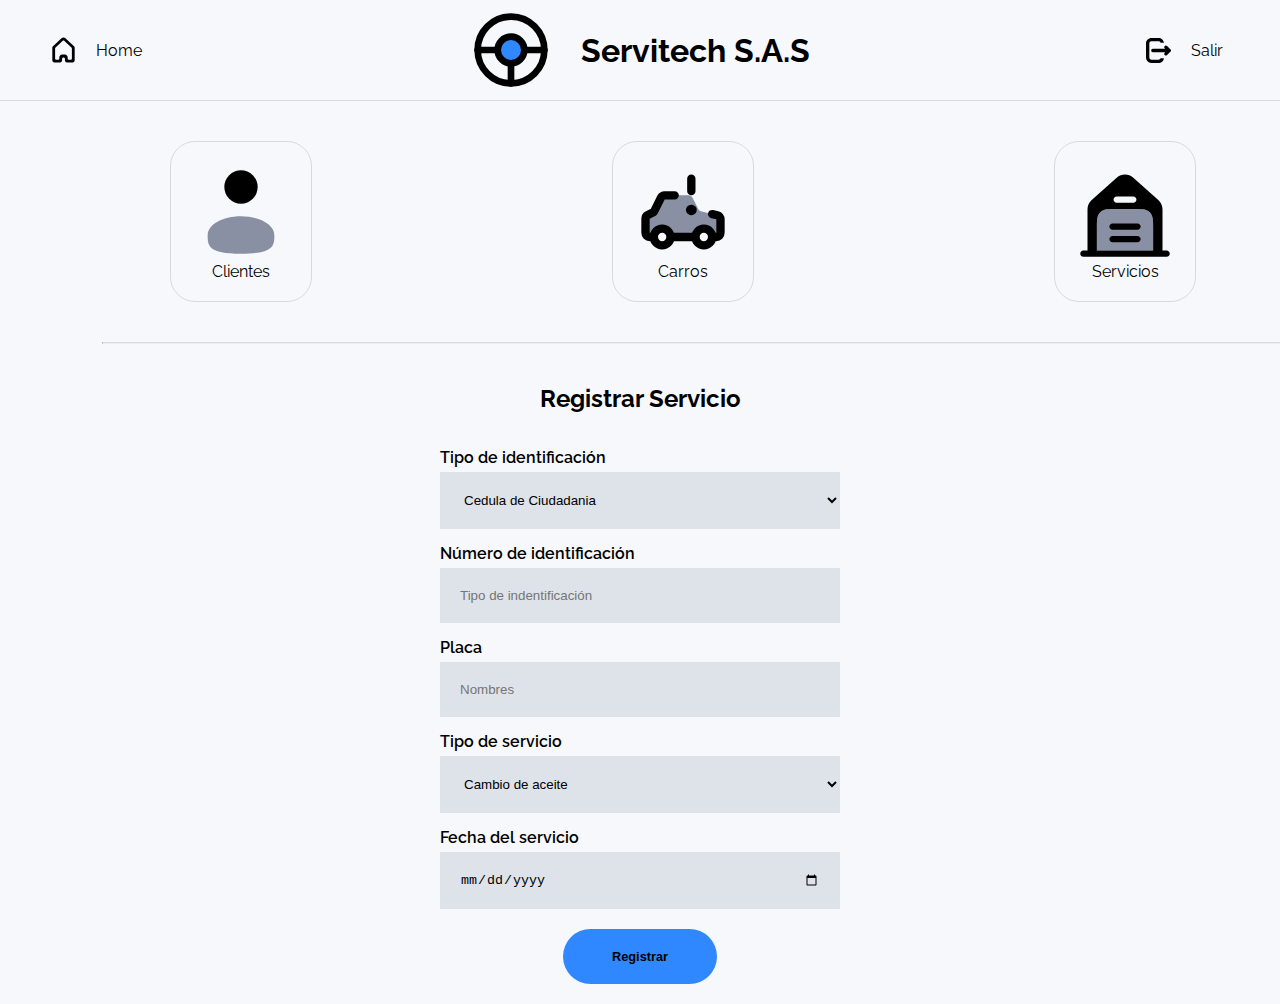
<file: registrar-servicio.html>
<!DOCTYPE html>
<html lang="en">
<head>
    <meta charset="UTF-8">
    <meta name="viewport" content="width=	, initial-scale=1.0">
    <link rel="stylesheet" href="/style.css">
    <link rel="stylesheet" href="https://fonts.googleapis.com/css?family=Raleway">
    <link rel="stylesheet" href="https://fonts.googleapis.com/css?family=Montserrat">
    <title>Document</title>
</head>
<body>
    <header class="header">
        <div class="logoHome">
            <svg width="25px" height="25
            px" viewBox="-1 0 19 19" version="1.1" xmlns="http://www.w3.org/2000/svg" xmlns:xlink="http://www.w3.org/1999/xlink">
        
                <title>home [#1393]</title>
                <desc>Created with Sketch.</desc>
                <defs>
            
            </defs>
                <g id="Page-1" stroke="none" stroke-width="1" fill="none" fill-rule="evenodd">
                    <g id="Dribbble-Light-Preview" transform="translate(-341.000000, -720.000000)" fill="#000000">
                        <g id="icons" transform="translate(56.000000, 160.000000)">
                            <path d="M299.875,576.21213 C299.875,576.76413 299.399,577.00013 298.8125,577.00013 L297.75,577.00013 C297.1635,577.00013 296.6875,576.76413 296.6875,576.21213 L296.6875,575.21213 C296.6875,574.10713 295.736562,573.00013 294.5625,573.00013 L292.4375,573.00013 C291.263438,573.00013 290.3125,574.10713 290.3125,575.21213 L290.3125,576.21213 C290.3125,576.76413 289.8365,577.00013 289.25,577.00013 L288.1875,577.00013 C287.601,577.00013 287.125,576.76413 287.125,576.21213 L287.125,568.14913 C287.125,568.01613 287.181312,567.88913 287.280125,567.79513 L292.738188,562.65913 C293.153625,562.26813 293.826188,562.26813 294.240563,562.65913 L299.719875,567.81513 C299.818688,567.90913 299.875,568.03613 299.875,568.16813 L299.875,576.21213 Z M302,567.62513 C302,567.36013 301.888438,567.10713 301.690812,566.91913 L294.998125,560.58913 C294.169375,559.80613 292.823188,559.80313 291.99125,560.58313 L285.312375,566.84813 C285.112625,567.03613 285,567.29013 285,567.55613 L285,577.21213 C285,578.31713 285.950938,579.00013 287.125,579.00013 L290.3125,579.00013 C291.486562,579.00013 292.4375,578.31713 292.4375,577.21213 L292.4375,576.21213 C292.4375,575.66013 292.9135,575.21213 293.5,575.21213 C294.0865,575.21213 294.5625,575.66013 294.5625,576.21213 L294.5625,577.21213 C294.5625,578.31713 295.513438,579.00013 296.6875,579.00013 L299.875,579.00013 C301.049062,579.00013 302,578.31713 302,577.21213 L302,567.62513 Z" id="home-[#1393]">
            
            </path>
                        </g>
                    </g>
                </g>
            </svg>
            <span>Home</span>
        </div>
        <div class="logoTitleHome">
            <svg width="80px" height="80px" viewBox="0 0 48 48" fill="none" xmlns="http://www.w3.org/2000/svg">
                <rect width="48" height="48" fill="white" fill-opacity="0.01"/>
                <path d="M24 44C35.0457 44 44 35.0457 44 24C44 12.9543 35.0457 4 24 4C12.9543 4 4 12.9543 4 24C4 35.0457 12.9543 44 24 44Z" stroke="#000000" stroke-width="4" stroke-linecap="round" stroke-linejoin="round"/>
                <path d="M24 44V32" stroke="#000000" stroke-width="4" stroke-linecap="round" stroke-linejoin="round"/>
                <path d="M4 24H16" stroke="#000000" stroke-width="4" stroke-linecap="round" stroke-linejoin="round"/>
                <path d="M44 24H32" stroke="#000000" stroke-width="4" stroke-linecap="round" stroke-linejoin="round"/>
                <path d="M32 24C32 28.4183 28.4183 32 24 32C19.5817 32 16 28.4183 16 24C16 19.5817 19.5817 16 24 16C28.4183 16 32 19.5817 32 24Z" fill="#2F88FF"/>
                <path fill-rule="evenodd" clip-rule="evenodd" d="M32 24C32 28.4183 28.4183 32 24 32C19.5817 32 16 28.4183 16 24C16 19.5817 19.5817 16 24 16C28.4183 16 32 19.5817 32 24Z" fill="#2F88FF"/>
                <path d="M32 24C32 28.4183 28.4183 32 24 32C19.5817 32 16 28.4183 16 24C16 19.5817 19.5817 16 24 16C28.4183 16 32 19.5817 32 24Z" stroke="#000000" stroke-width="4" stroke-linecap="round" stroke-linejoin="round"/>
                </svg>
                <h1>Servitech S.A.S</h1>
        </div>
        <div class="logoExit">
            <svg 
            viewBox="0 0 600 600"
            version="1.1"
            id="svg9724"
            sodipodi:docname="exit.svg"
            inkscape:version="1.2.2 (1:1.2.2+202212051550+b0a8486541)"
            width="25"
            height="25"
            xmlns:inkscape="http://www.inkscape.org/namespaces/inkscape"
            xmlns:sodipodi="http://sodipodi.sourceforge.net/DTD/sodipodi-0.dtd"
            xmlns="http://www.w3.org/2000/svg"
            xmlns:svg="http://www.w3.org/2000/svg">
            <defs
                id="defs9728" />
            <sodipodi:namedview
                id="namedview9726"
                pagecolor="#ffffff"
                bordercolor="#666666"
                borderopacity="1.0"
                inkscape:showpageshadow="2"
                inkscape:pageopacity="0.0"
                inkscape:pagecheckerboard="0"
                inkscape:deskcolor="#d1d1d1"
                showgrid="true"
                inkscape:zoom="0.84118632"
                inkscape:cx="445.79898"
                inkscape:cy="283.52815"
                inkscape:window-width="1920"
                inkscape:window-height="1009"
                inkscape:window-x="0"
                inkscape:window-y="1080"
                inkscape:window-maximized="1"
                inkscape:current-layer="svg9724"
                showguides="true">
                <inkscape:grid
                type="xygrid"
                id="grid9972"
                originx="0"
                originy="0" />
                <sodipodi:guide
                position="-260,300"
                orientation="0,-1"
                id="guide383"
                inkscape:locked="false" />
                <sodipodi:guide
                position="300,520"
                orientation="1,0"
                id="guide385"
                inkscape:locked="false" />
                <sodipodi:guide
                position="240,520"
                orientation="0,-1"
                id="guide939"
                inkscape:locked="false" />
                <sodipodi:guide
                position="220,80"
                orientation="0,-1"
                id="guide941"
                inkscape:locked="false" />
                <sodipodi:guide
                position="620,240"
                orientation="-0.70710678,-0.70710678"
                id="guide1075"
                inkscape:locked="false" />
                <sodipodi:guide
                position="450,190"
                orientation="0.70710678,-0.70710678"
                id="guide1077"
                inkscape:locked="false" />
            </sodipodi:namedview>
            
            <path
                id="rect348"
                style="color:#000000;fill:#020202;stroke-linecap:round;stroke-linejoin:round;-inkscape-stroke:none;paint-order:stroke fill markers"
                d="M 130 0 C 58.672245 0 0 58.672245 0 130 L 0 470 C 0 541.32776 58.672245 600 130 600 L 301.57812 600 C 367.83331 600 423.13643 549.36696 430.67188 485 L 349.43555 485 C 343.32179 505.66026 324.7036 520 301.57812 520 L 130 520 C 101.60826 520 80 498.39174 80 470 L 80 130 C 80 101.60826 101.60826 80 130 80 L 301.57812 80 C 324.7036 80 343.32179 94.339739 349.43555 115 L 430.67188 115 C 423.13642 50.633038 367.83331 0 301.57812 0 L 130 0 z " />
            <path
                id="path1073"
                style="color:#000000;fill:#000000;stroke-linecap:round;-inkscape-stroke:none"
                d="m 476.86328,179.99911 a 40,40 0 0 0 -28.28516,11.71484 40,40 0 0 0 0,56.57032 l 11.71485,11.71484 H 163.72656 a 40,40 0 0 0 -40,40 40,40 0 0 0 40,40 h 296.56641 l -11.71485,11.71484 a 40,40 0 0 0 0,56.57032 40,40 0 0 0 56.57032,0 l 72.79101,-72.79102 A 40,40 0 0 0 600,299.99911 40,40 0 0 0 577.5293,264.09481 l -72.38086,-72.38086 a 40,40 0 0 0 -28.28516,-11.71484 z" />
            </svg>
            <span>Salir</span>
        </div>
    </header>
    <section class="containerLogosrest">
        <div class="wrapperLogosRest">
            <div class="logosRest">
                <svg width="100px" height="100px" viewBox="0 0 24 24" fill="none" xmlns="http://www.w3.org/2000/svg">
                <circle cx="12" cy="6" r="4" fill="#000000"/>
                <path opacity="0.5" d="M20 17.5C20 19.9853 20 22 12 22C4 22 4 19.9853 4 17.5C4 15.0147 7.58172 13 12 13C16.4183 13 20 15.0147 20 17.5Z" fill="#1C274C"/>
                </svg>
                <span>Clientes</span>
            </div>
            <div class="logosRest">
                <svg fill="#000000" width="100px" height="100px" viewBox="0 0 24 24" id="car-alert" data-name="Flat Line" xmlns="http://www.w3.org/2000/svg" class="icon flat-line"><path id="secondary" d="M20.24,12.81l-3.93-1a1,1,0,0,1-.65-.52L14.28,8.55a1,1,0,0,0-.9-.55H7.62a1,1,0,0,0-.9.55L5,12l-1.45.72a1,1,0,0,0-.55.9V17a1,1,0,0,0,1,1H5a2,2,0,0,1,4,0h6a2,2,0,0,1,4,0h1a1,1,0,0,0,1-1V13.78A1,1,0,0,0,20.24,12.81Z" style="fill: rgb(28, 39, 76); stroke-width: 2;" opacity="0.5" d="M20 17.5C20 19.9853 20 22 12 22C4 22 4 19.9853 4 17.5C4 15.0147 7.58172 13 12 13C16.4183 13 20 15.0147 20 17.5Z" ></path><line id="primary-upstroke" x1="13.95" y1="11.5" x2="14.05" y2="11.5" style="fill: none; stroke: rgb(0, 0, 0); stroke-linecap: round; stroke-linejoin: round; stroke-width: 2.5;"></line><path id="primary" d="M19,18h1a1,1,0,0,0,1-1V13.78a1,1,0,0,0-.76-1L19,12.5" style="fill: none; stroke: rgb(0, 0, 0); stroke-linecap: round; stroke-linejoin: round; stroke-width: 2;"></path><path id="primary-2" data-name="primary" d="M10,8H7.62a1,1,0,0,0-.9.55L5,12l-1.45.72a1,1,0,0,0-.55.9V17a1,1,0,0,0,1,1H5" style="fill: none; stroke: rgb(0, 0, 0); stroke-linecap: round; stroke-linejoin: round; stroke-width: 2;"></path><path id="primary-3" data-name="primary" d="M9,18h6M7,20a2,2,0,1,1,2-2A2,2,0,0,1,7,20Zm10,0a2,2,0,1,1,2-2A2,2,0,0,1,17,20ZM14,4V7" style="fill: none; stroke: rgb(0, 0, 0); stroke-linecap: round; stroke-linejoin: round; stroke-width: 2;"></path>
                </svg>
                <span>Carros</span>
            </div>
            <div class="logosRest">
                <svg width="100px" height="100px" viewBox="0 0 24 24" fill="none" xmlns="http://www.w3.org/2000/svg">
                    <path fill-rule="evenodd" clip-rule="evenodd" d="M10.0069 3.77169L4.00691 9.10502C3.36644 9.67432 3 10.4903 3 11.3472V21.2501H2C1.58579 21.2501 1.25 21.5858 1.25 22.0001C1.25 22.4143 1.58579 22.7501 2 22.7501H22C22.4142 22.7501 22.75 22.4143 22.75 22.0001C22.75 21.5858 22.4142 21.2501 22 21.2501H21V11.3472C21 10.4903 20.6336 9.67432 19.9931 9.10502L13.9931 3.77169C12.8564 2.76133 11.1436 2.76133 10.0069 3.77169ZM10 8.25005C9.58579 8.25005 9.25 8.58584 9.25 9.00005C9.25 9.41426 9.58579 9.75005 10 9.75005H14C14.4142 9.75005 14.75 9.41426 14.75 9.00005C14.75 8.58584 14.4142 8.25005 14 8.25005H10ZM14.052 11.25C14.9505 11.25 15.6997 11.25 16.2945 11.33C16.9223 11.4144 17.4891 11.6 17.9445 12.0555C18.4 12.511 18.5857 13.0778 18.6701 13.7056C18.7501 14.3004 18.75 15.0496 18.75 15.9481L18.75 21.2501H17.25H6.75H5.25L5.25 15.9481C5.24997 15.0496 5.24994 14.3004 5.32991 13.7056C5.41432 13.0778 5.59999 12.511 6.05546 12.0555C6.51093 11.6 7.07773 11.4144 7.70552 11.33C8.3003 11.25 9.04952 11.25 9.948 11.25H14.052Z" fill="#000000"/>
                    <path opacity="0.5" d="M14.052 11.25H9.948H9.94797C9.04952 11.25 8.30029 11.2499 7.70552 11.3299C7.07773 11.4143 6.51093 11.6 6.05546 12.0555C5.59999 12.5109 5.41432 13.0777 5.32991 13.7055C5.24995 14.3003 5.24997 15.0495 5.25 15.9479V15.9479L5.25 21.25H18.75L18.75 15.948C18.75 15.0496 18.7501 14.3003 18.6701 13.7055C18.5857 13.0777 18.4 12.5109 17.9445 12.0555C17.4891 11.6 16.9223 11.4143 16.2945 11.3299C15.6997 11.2499 14.9505 11.25 14.052 11.25H14.052Z" fill="#1C274C"/>
                    <path d="M9 14.75C8.58579 14.75 8.25 15.0858 8.25 15.5C8.25 15.9142 8.58579 16.25 9 16.25H15C15.4142 16.25 15.75 15.9142 15.75 15.5C15.75 15.0858 15.4142 14.75 15 14.75H9Z" fill="#000000"/>
                    <path d="M9 17.75C8.58579 17.75 8.25 18.0858 8.25 18.5C8.25 18.9142 8.58579 19.25 9 19.25H15C15.4142 19.25 15.75 18.9142 15.75 18.5C15.75 18.0858 15.4142 17.75 15 17.75H9Z" fill="#000000"/>
                    </svg>
                <span>Servicios</span>
            </div>
            <div class="logosRest">
                <svg width="100px" height="100px" viewBox="0 0 24 24" fill="none" xmlns="http://www.w3.org/2000/svg">
                    <path opacity="0.5" d="M12 3C9.68925 3 8.23007 5.58716 5.31171 10.7615L4.94805 11.4063C2.52291 15.7061 1.31034 17.856 2.40626 19.428C3.50217 21 6.21356 21 11.6363 21H12.3637C17.7864 21 20.4978 21 21.5937 19.428C22.6897 17.856 21.4771 15.7061 19.0519 11.4063L18.6883 10.7615C15.7699 5.58716 14.3107 3 12 3Z" fill="#1C274C"/>
                    <path d="M12 7.25C12.4142 7.25 12.75 7.58579 12.75 8V13C12.75 13.4142 12.4142 13.75 12 13.75C11.5858 13.75 11.25 13.4142 11.25 13V8C11.25 7.58579 11.5858 7.25 12 7.25Z" fill="#000000"/>
                    <path d="M12 17C12.5523 17 13 16.5523 13 16C13 15.4477 12.5523 15 12 15C11.4477 15 11 15.4477 11 16C11 16.5523 11.4477 17 12 17Z" fill="#000000"/>
                    </svg>
                <span>Ayuda</span>
            </div>
        </div>
<hr class="hr">
    </section class="form">
    <h1 class="LoginTitle">Registrar Servicio</h1>
    <section class="containerFormRegistrarRest">
        
        <div class="left"></div>
        <div class="containerFormRegistrarCliente">
            <label for="clientes">Tipo de identificación</label>
                <select name="cars" id="cars" form="carform">
                    <option value="volvo">Cedula de Ciudadania</option>
                    <option value="saab">tarjeta de identidad</option>
                    <option value="opel">Cedula de extranjeria</option>
                    <option value="audi">Pasaporte</option>
                </select>
            <p>   
            <label for="psw">Número de identificación</label>
            <input type="text" placeholder="Tipo de indentificación" name="psw" required>
            </p>
            <p>
            <label for="psw">Placa</label>
            <input type="text" placeholder="Nombres" name="psw" required>
            </p>
            <p>
                <label for="clientes">Tipo de servicio</label>
                <select name="cars" id="cars" form="carform">
                    <option value="volvo">Cambio de aceite</option>
                    <option value="saab">Alineación y balanceo</option>
                    <option value="opel">Reparación de frenos</option>
                    <option value="audi">Latoneria y pintura</option>
                </select>
            <p>
            <label for="date">Fecha del servicio</label>
            <input type="date" placeholder="Correo electrónico" name="date" required>
            </p>
            <p class="registrar">
            <button class="buttonRegistrar" type="submit">Registrar</button>
            <div class="right"></div>
            </p>
        </div>
    </section>
</body>
</html>
</file>
<file: style.css>
* {
    box-sizing: border-box;
    padding: 0;
    margin: 0;
}

body {
    background: #F6F8FB;
    font-family: 'Raleway', sans-serif;
}

/* CSS LOGIN */

.loginTitle{
    font-family: 'Montserrat', sans-serif;
    font-weight: 600;
    font-size: 2.5em;
}

hr {
    width: 100%;
}

.hr {

    border-top: 1px solid #dbdbdb;
    width:84; 
    margin-left:8% !important; 
    margin-right:8% !important;
    margin: 0 0 40px 0; 
}

.LoginContainer {
    max-width: 1170px;
    margin-left: auto;
    margin-right: auto;
    margin-top: 3.8rem;
    margin-bottom: 3.8rem;
    display: grid;
    grid-template-columns: 1fr 1fr;
    place-items: center;
    background: white;
    border-radius: 15px;
    -webkit-box-shadow: -3px -3px 10px 0px rgba(0,0,0,0.1);
-moz-box-shadow: -3px -3px 10px 0px rgba(0,0,0,0.1);
box-shadow: -3px -3px 10px 0px rgba(0,0,0,0.1);
}

.wrapperTitle {
    display: flex;
    flex-direction: column;
    align-items: center;
    row-gap: 30px;
}

.wrapperLogos {
    display: flex;
    align-items: center;
    justify-content: space-evenly;
    padding: 30px;
}

.wrapperForm form{
    display: flex;
    flex-direction: column;
    align-items: center;
    justify-content: center;
    row-gap: 20px;
    padding: 0 30px;
}


.buttonLogin {
    background: #2F88FF;
    border: none;
    padding: 20px 20px;
    border-radius: 40px;
    width: 12em;
    font-weight: 600;
    font-size: 0.8rem;
}

.buttonLogin:hover {
    background: #4797ff;
    border: none;
    padding: 20px 20px;
    border-radius: 40px;
    width: 12em;
    font-weight: 600;
    font-size: 0.8rem;
}

.wrapperWallpaper img {
    border-radius: 0 15px 15px 0;
}

/* CSS HOME */

.header {
    display: grid;
    grid-template-columns: 1fr 70% 1fr;
    border-color: #D7DADD; border-style: solid; border-width: 0 0 1px 0;
    padding: 10px 0;
}

.logoTitleHome {
    display: flex;
    align-items: center;
    justify-content: center;
    gap: 30px;
}

.logoHome {
    display: flex;
    align-items: center;
    justify-content: center;
    gap: 20px;
}

.logoExit {
    display: flex;
    align-items: center;
    justify-content: center;
    gap: 20px;
}

.containerLogosHome {
    display: grid;
    grid-template-columns: 1fr 50% 1fr;
}

.wrapperLogosIn {
    display: grid;
    grid-template-columns: 1fr 1fr;
    grid-template-rows: 1fr 1fr;
    place-self: center;
    place-items: center;
}

.logosHome {
    display: flex;
    align-items: center;
    justify-content: center;
    flex-direction: column;
    padding: 40px;
    margin: 50px;
    border: 1px solid #D7DADD;
    border-radius: 25px;
}

.imgLeft{
    width: 100%;
}

.imgRight {
    width: 100%;
}

/* CSS RESTO */

.wrapperLogosRest {
    display: grid;
    grid-template-columns: repeat(4, 1fr);
    padding: 20px;
}

.logosRest {
    display: flex;
    align-items: center;
    justify-content: center;
    margin: 20px 150px;
    padding: 20px;
    flex-direction: column;
    border: 1px solid #D7DADD;
    border-radius: 25px;
}

.logosRest:hover {
    display: flex;
    align-items: center;
    justify-content: center;
    margin: 20px 150px;
    padding: 20px;
    flex-direction: column;
    background: #DEE3EA;
    border: 1px solid #7a7a7a;
    border-radius: 25px;
}

.LoginTitle {
    text-align: center;
    margin: 10px 0 0 0;
}

.containerFormRegistrarRest {
    display: grid;
    grid-template-columns: repeat(3, 1fr);
    place-items: center;
}

.containerFormRegistrarCliente {
    display: flex;
    justify-content: center;
    flex-direction: column;
    margin: 20px 50px;
}
.registrar {
    display: flex;
    justify-content: center;
    margin-top: 20px;
}

.form {
    width: 600px;
    margin: 0 auto;
    padding: 20px;
    background-color: #ffffff;
  }
  
h1.LoginTitle {
    text-align: center;
    font-size: 24px;
    font-weight: bold;
  }
  
.containerFormRegistrarCliente {
    margin-top: 20px;
  }
  
label {
    display: block;
    margin: 15px 0 5px 0;
    font-weight: 600;
  }
  
input[type="text"],
input[type="email"], 
input[type="tel"],
input[type="password"],
input[type="date"] {
    width: 400px;
    padding: 20px 20px;
    background: #DEE3EA;
    border: none;
    width: 400px;
  }

input[type="search"]  {
    width: 400px;
    padding: 20px 20px;
    background: #DEE3EA;
    border: none;
    width: 400px;
    border-radius: 5px;
  }

select {
    width: 400px;
    padding: 10px;
    border: 1px solid #ccc;
    padding: 20px 20px;
    background: #DEE3EA;
    border: none;
  }

.options {
    width: 400px;
    padding: 10px;
    border: 1px solid #ccc;
    padding: 20px 20px;
    background: #DEE3EA;
    border: none;
  }

  .buttonRegistrar {
    background: #2F88FF;
    border: none;
    padding: 20px 20px;
    border-radius: 40px;
    width: 12em;
    font-weight: 600;
    font-size: 0.8rem;
}
.buttonRegistrar:hover {
    background: #4797ff;
    border: none;
    padding: 20px 20px;
    border-radius: 40px;
    width: 12em;
    font-weight: 600;
    font-size: 0.8rem;
}
/* CONSULTAR SERVICIOS */

.wrapper {
    display: flex;
    justify-content: center;
    gap: 20px;
    margin: 20px;
}

.wrapperSearch {
    position: relative;
}

.buttonSearch {
    padding: 20px;
    background: #DEE3EA;
    border: none;
}
</file>
